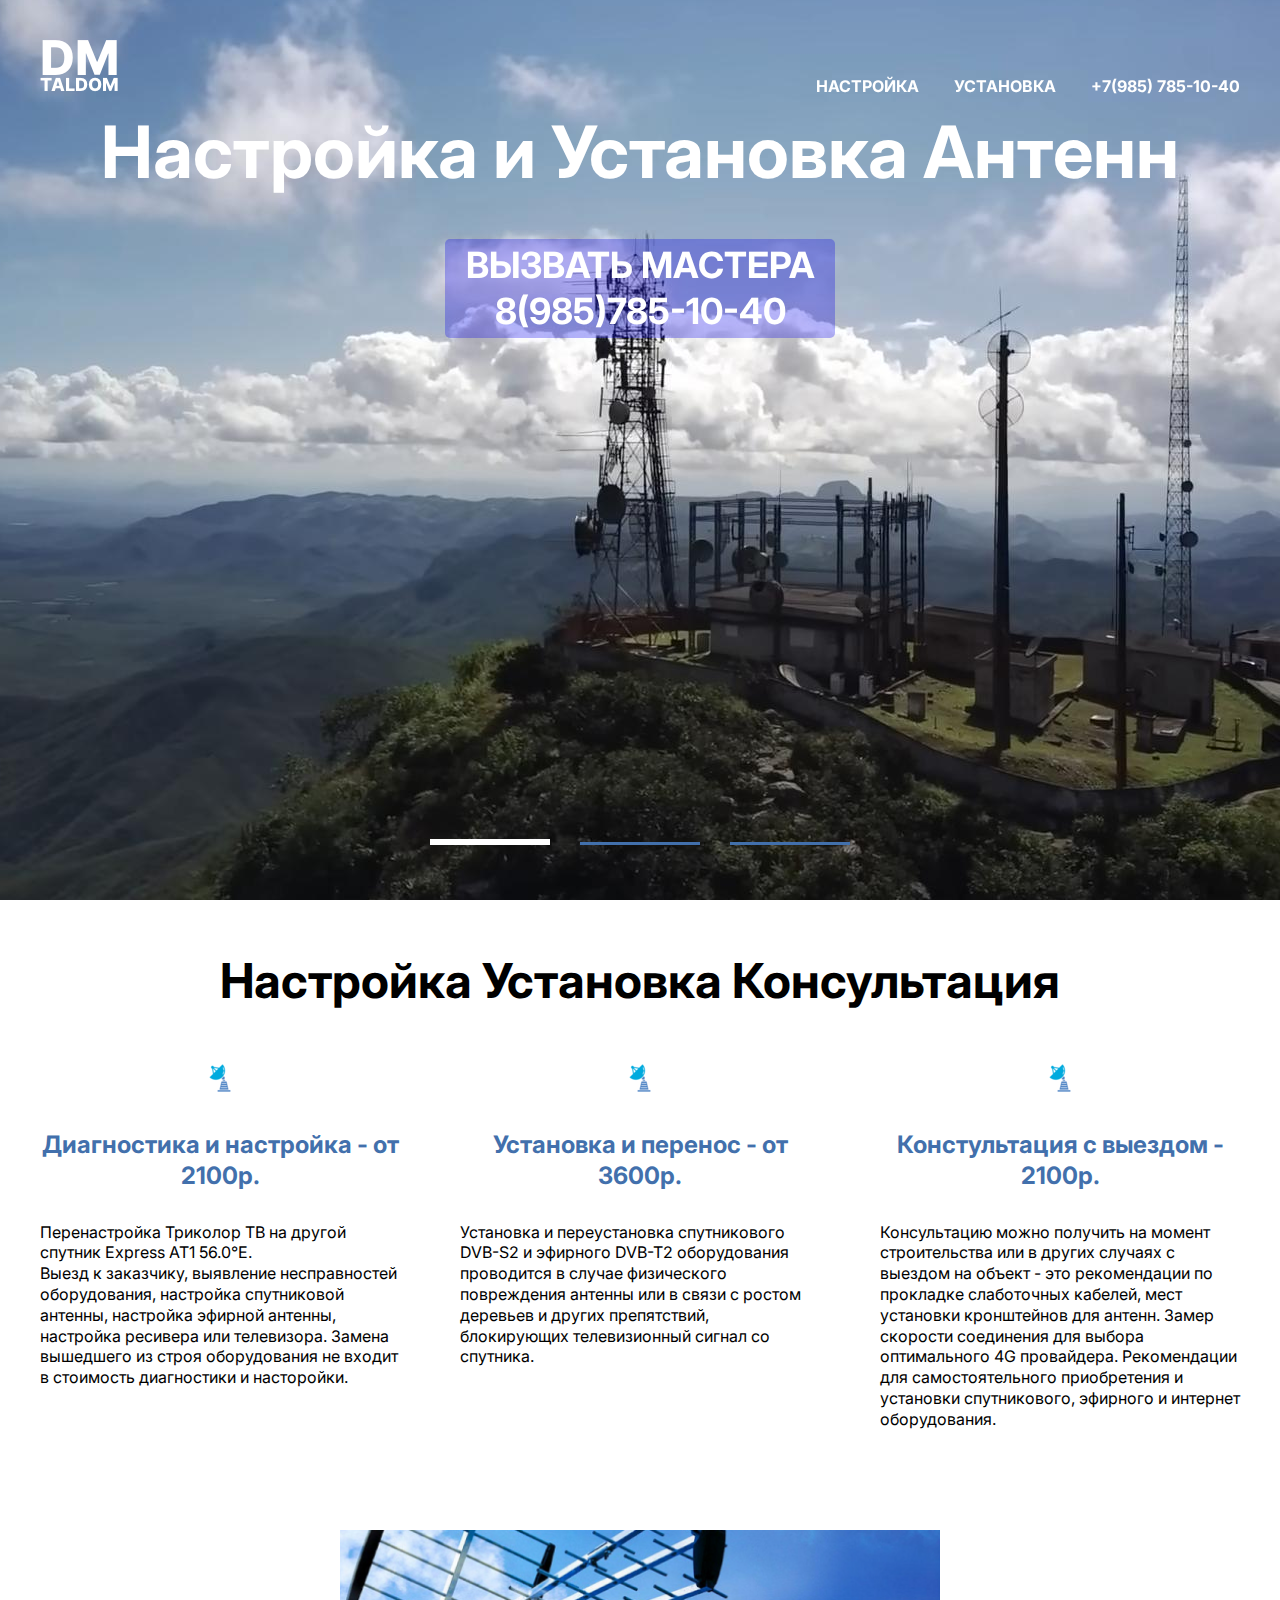
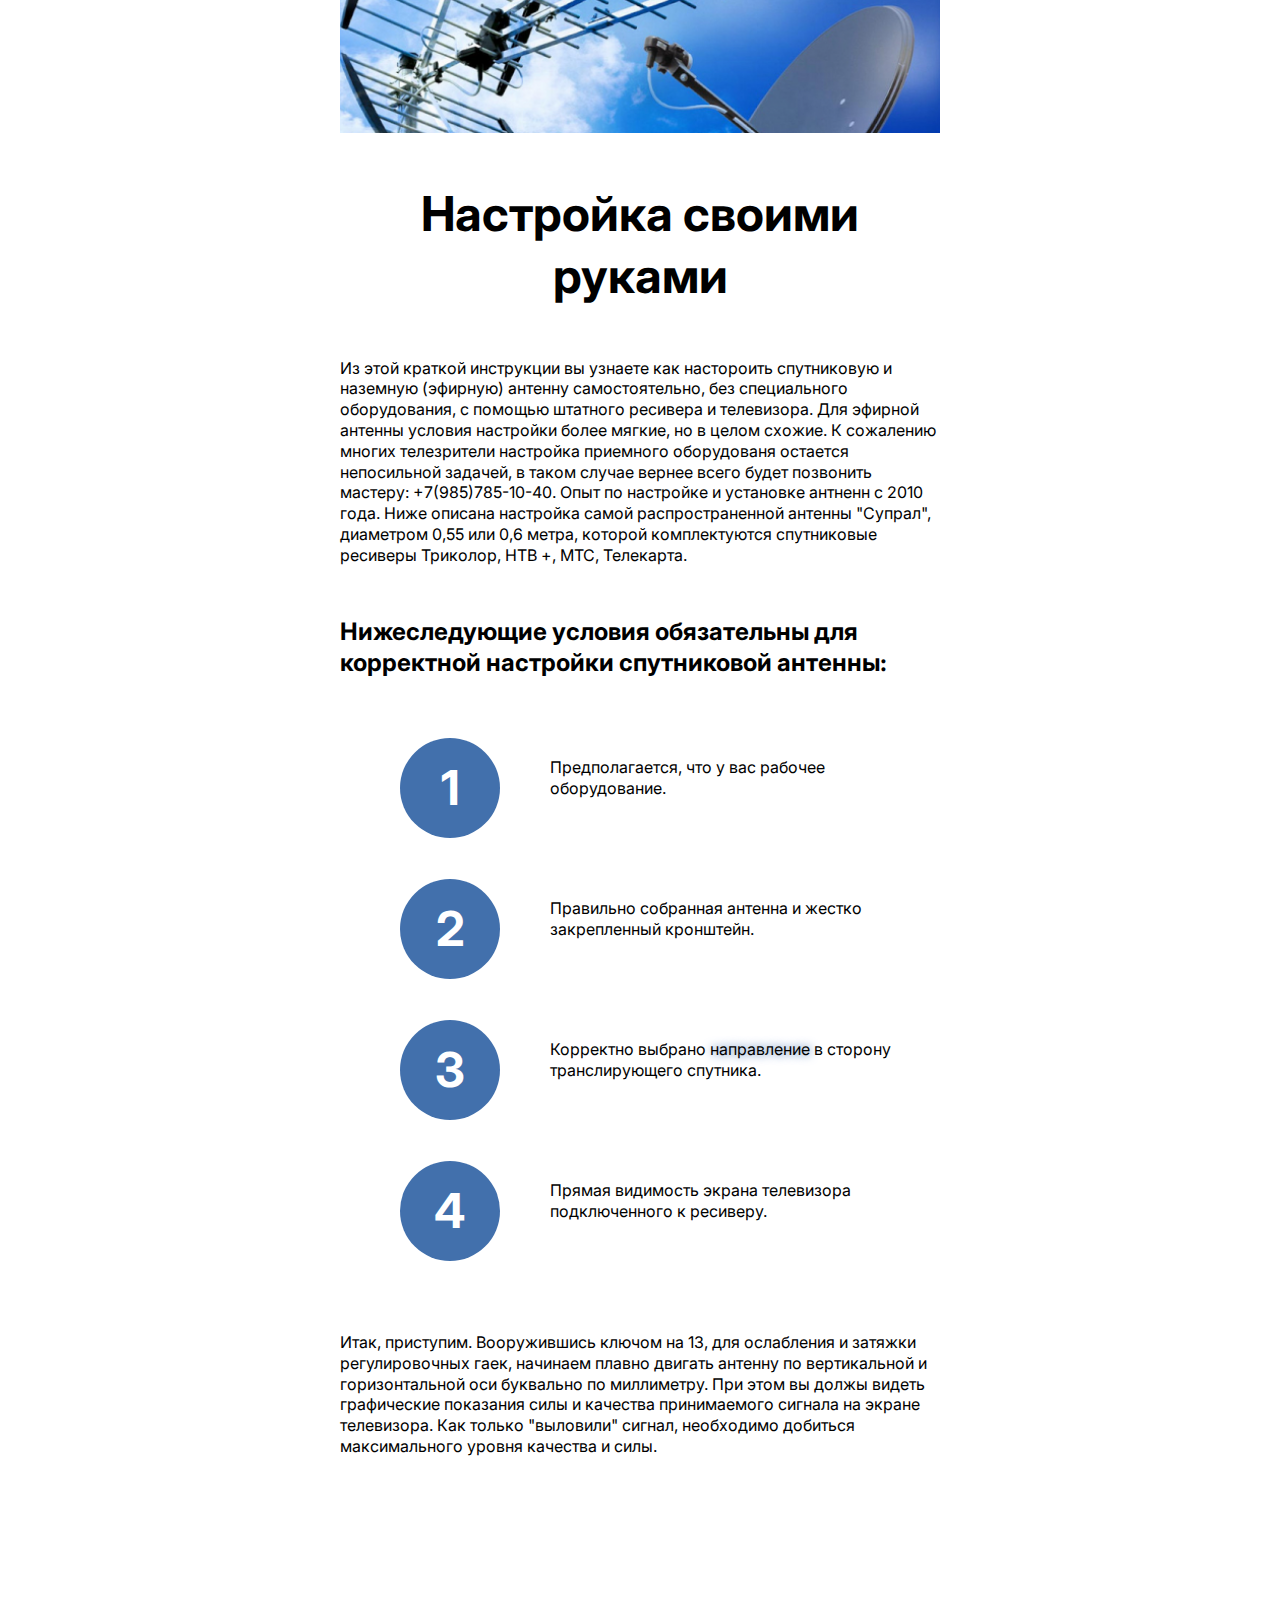
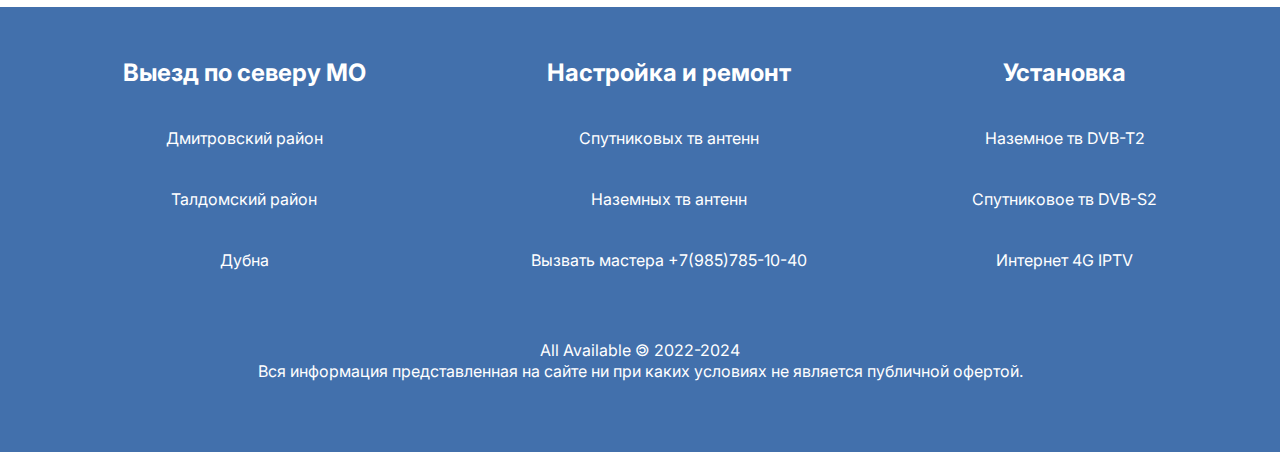
<file: index.html>
<!DOCTYPE html>
<html>
<head>
    <meta charset="UTF-8">
    <meta name="viewport" content="width=device-width, initial-scale=1">
    <link rel="preconnect" href="https://fonts.googleapis.com">
    <link rel="preconnect" href="https://fonts.gstatic.com" crossorigin>
    <link href="https://fonts.googleapis.com/css2?family=Inter:wght@400;700&display=swap&subset=cyrillic-ext" rel="stylesheet">
    <meta name="google-site-verification" content="h8xRcWbyXwwdP6Itqtcgk2XZHwW8aigkcyK8bR_NTnQ" />
    <meta name="yandex-verification" content="8eb0826bfc3e2762" />
    <title>Настройка антенн Дмитров Талдом Дубна</title>
    <meta name="description" content="Хотите вызвать мастера или настроить антенну своими руками? Краткая инструкция здесь.">
    <meta name="keywords" content="настройка антенн, ремонт антенн, установка антенн, нтв+, триколор, мтс, телекарта, DVB-S2, DVB-T2, LTE 4G">
    <link rel="stylesheet" href="css/swiper-bundle.min.css">
    <link rel="stylesheet" href="css/style.css">
    <link rel="apple-touch-icon" sizes="180x180" href="favicom/apple-touch-icon.png">
    <link rel="icon" type="image/png" sizes="32x32" href="favicon/favicon-32x32.png">
    <link rel="icon" type="image/png" sizes="16x16" href="favicon/favicon-16x16.png">
    <link rel="manifest" href="favicon/site.webmanifest">
    <link rel="mask-icon" href="favicom/safari-pinned-tab.svg" color="#5bbad5">
    <meta name="msapplication-TileColor" content="#2b5797">
    <meta name="theme-color" content="#ffffff">

</head>
<body>
    <div class="wrapper">
        <header class="header header-main">
            <div class="container">
                <div class="header__inner">
                 <a class="logo" href="index.html">
                    <img class="logo__img" src="img/logo_dmtaldom.png" alt="dmtaldom - аббревиатура латиницей слов дмитров и талдом">
                 </a>
                  <nav class="menu">
                    <button class="menu__btn">
                        <span></span>
                        <span></span>
                        <span></span>
                    </button>
                    <ul class="menu__list">
                        <li class="menu__list-item"><a href="index.html" class="menu__list-link">Настройка</a></li>
                        <li class="menu__list-item"><a href="installation.html" class="menu__list-link">Установка</a></li>
                       
                        <li class="menu__list-item"><a href="contacts.html" class="menu__list-link">+7(985) 785-10-40</a></li>
                    </ul>
                  </nav>
                </div>
            </div>
        </header>
        <main class="main">
            <section class="top">
                <div class="container">
                    <h1 class="title">
                        Настройка и Установка Антенн
                    </h1>
                    <a href="tel:+79857851040" class="top__link">
                        Вызвать мастера 8(985)785-10-40
                    </a>
                </div>
            </section>
            <div class="slider">
                <div class="swiper">
                   <div class="swiper-wrapper">
                        <div class="swiper-slide" style="background-image: url(img/inthesky.jpg);"></div>
                        <div class="swiper-slide" style="background-image: url(img/big.jpg);"></div>
                        <div class="swiper-slide" style="background-image: url(img/bashnia.jpg);"></div>
                   </div> 
                   <div class="swiper-pagination"></div> 
                </div>
            </div>
            <section class="about">
                <div class="container">
                    <h2 class="section-title">
                         Настройка Установка Консультация
                    </h2>
                    <ul class="about__list">
                        <li class="about__item">
                            <img class="about__item-img"src="img/favicon-32x32.png" alt="Диагностика оборудования и настройка антенн">
                            <h3 class="about__item-title">
                                Диагностика и настройка - от 2100р.
                            </h3>
                            <p class="about__item-text">
                              Перенастройка Триколор ТВ на другой спутник Express AT1 56.0°E. 
                            </p>
                            <p class="about__item-text">
                                Выезд к заказчику, выявление несправностей оборудования, настройка спутниковой антенны, настройка эфирной антенны,
                                 настройка ресивера или телевизора. 
                                Замена вышедшего из строя оборудования не входит в стоимость диагностики и насторойки.
                            </p>
                        </li>
                        <li class="about__item">
                            <img class="about__item-img"src="img/favicon-32x32.png" alt="Установка антенн и оборудования">
                            <h3 class="about__item-title">
                                Установка и перенос - от 3600р.
                            </h3>
                            <p class="about__item-text">
                                Установка и переустановка спутникового DVB-S2 и эфирного DVB-T2 оборудования проводится в случае физического повреждения антенны 
                                или в связи с ростом деревьев и других препятствий, блокирующих телевизионный сигнал со спутника.
                            </p>
                        </li>
                        <li class="about__item">
                            <img class="about__item-img"src="img/favicon-32x32.png" alt="Констультация с выездом на объект">
                            <h3 class="about__item-title">
                                Констультация с выездом - 2100р.
                            </h3>
                            <p class="about__item-text">
                                Консультацию можно получить на момент строительства или в других случаях с выездом на объект - это
                                рекомендации по прокладке слаботочных кабелей, мест установки кронштейнов для антенн. 
                                Замер скорости соединения для выбора оптимального 4G провайдера. 
                                Рекомендации для самостоятельного приобретения и установки спутникового, эфирного и интернет оборудования.
                            </p>
                        </li>
                    </ul>
                </div>
            </section>
            <section class="own-hands">
                <div class="container">
                    <div class="own-hands__inner">
                        <img class="own-hands__inner-img"src="img/antplate590x200.png" alt="Эфирная и спутниковая антенны">
                        <h2 class="section-title">
                            Настройка своими руками
                        </h2>
                        <p class="own-hands__text">
                            Из этой краткой инструкции вы узнаете как настороить спутниковую и наземную (эфирную) антенну самостоятельно, без специального оборудования, с помощью штатного ресивера и телевизора. 
                            Для эфирной антенны условия настройки более мягкие, но в целом схожие. 
                            К сожалению многих телезрители настройка приемного оборудованя остается непосильной задачей, в таком случае вернее всего будет позвонить мастеру: 
                            +7(985)785-10-40. Опыт по настройке и установке антненн с 2010 года. 
                            Ниже описана настройка самой распространенной антенны "Супрал", диаметром 0,55 или 0,6 метра, которой комплектуются спутниковые ресиверы Триколор, НТВ +, МТС, Телекарта. 
                        </p>
                        <h4 class="own__hands-title">
                            Нижеследующие условия обязательны для корректной настройки спутниковой антенны:
                        </h4>
                        <ol class="own__hands-list">
                            <li class="own__hands-item">
                                Предполагается, что у вас рабочее оборудование.
                            </li>
                            <li class="own__hands-item">
                                Правильно собранная антенна и жестко закрепленный кронштейн.
                            </li>
                            <li class="own__hands-item">
                                Корректно выбрано <a href="http://geonames.ru" target="_blank" class="own__hands-link">направление</a> в сторону транслирующего спутника.
                            </li>
                            <li class="own__hands-item">
                                Прямая видимость экрана телевизора подключенного к ресиверу.
                            </li>
                        </ol>

                        <p class="own-hands__text">
                            Итак, приступим. Вооружившись ключом на 13, для ослабления и затяжки регулировочных гаек, начинаем плавно двигать антенну по вертикальной и горизонтальной оси буквально по миллиметру. 
                            При этом вы должы видеть графические показания силы и качества принимаемого сигнала на экране телевизора. Как только "выловили" сигнал, необходимо добиться максимального уровня качества и силы.
                        </p>
                    </div>
                </div>
            </section>
        </main>
        <footer class="footer">
            <div class="container">
                <nav class="footer__menu">
                    <ul class="footer__menu-list">
                        <li class="footer__menu-item"><p class="footer__menu-title">Выезд по северу МО</p></li>
                        <li class="footer__menu-item"><a href="#" class="footer__menu-link"></a>Дмитровский район</li>
                        <li class="footer__menu-item"><a href="#" class="footer__menu-link"></a>Талдомский район</li>
                        <li class="footer__menu-item"><a href="#" class="footer__menu-link"></a>Дубна</li>
                    </ul>
                    <ul class="footer__menu-list">
                        <li class="footer__menu-item"><p class="footer__menu-title">Настройка и ремонт</p></li>
                        <li class="footer__menu-item"><a href="index.html" class="footer__menu-link">Спутниковых тв антенн</a></li>
                        <li class="footer__menu-item"><a href="index.html" class="footer__menu-link">Наземных тв антенн</a></li>
                        <li class="footer__menu-item"><a href="tel:+79857851040" class="footer__menu-link">Вызвать мастера +7(985)785-10-40</a></li>
                    </ul>
                    <ul class="footer__menu-list">
                        <li class="footer__menu-item"><p class="footer__menu-title">Установка</p></li>
                        <li class="footer__menu-item"><a href="installation.html" class="footer__menu-link">Наземное тв DVB-T2</a></li>
                        <li class="footer__menu-item"><a href="installation.html" class="footer__menu-link">Спутниковое тв DVB-S2</a></li>
                        <li class="footer__menu-item"><a href="installation.html" class="footer__menu-link">Интернет 4G IPTV</a></li>
                    </ul>
                    
                </nav>
                <div class="footer__copy">
                    <p class="footer__copy-text">
                        All Available &#127279 2022-2024
                    </p>
                    <p class="footer__copy-text">
                        Вся информация представленная на сайте ни при каких условиях не является публичной офертой. 
                    </p>
                </div>
            </div>
            
        </footer>
        
    </div>  
           
    <script src="js/swiper-bundle.min.js"></script>
    <script src="js/main.js"></script>
</body>
</html>
</file>
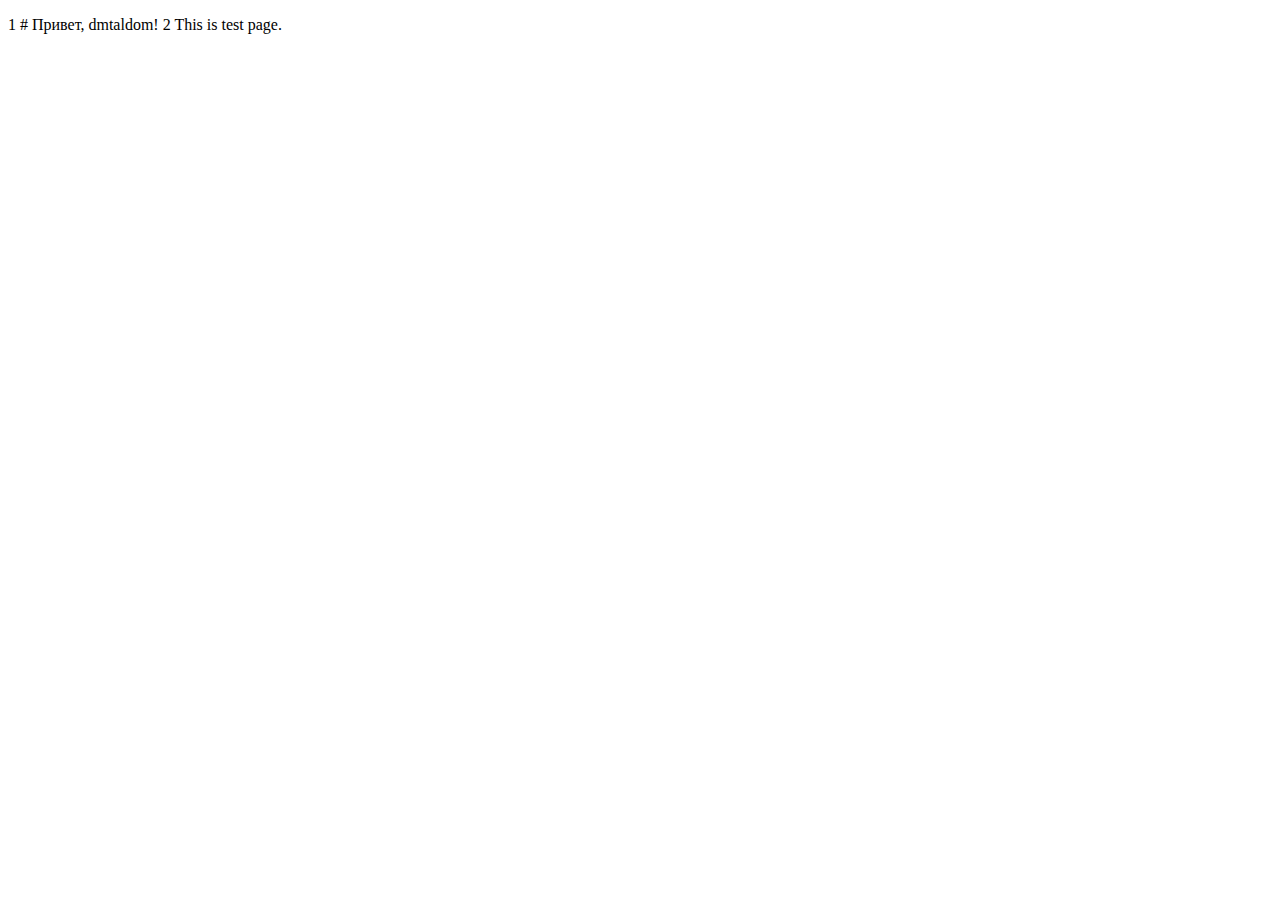
<file: _site/index.html>
<!DOCTYPE html>
<html lang="ru">
<head>
    <meta charset="UTF-8">
    <title>Настройка антенн Дмитров, Талдом, Дубна | Мастер с 2010 г.</title>
    <meta name="description" content="Хотите вызвать мастера или настроить антенну своими руками? Краткая инструкция здесь.">
</head>
<body>
    <p>1 # Привет, dmtaldom!
2 This is test page.</p>

</body>
</html>
</file>
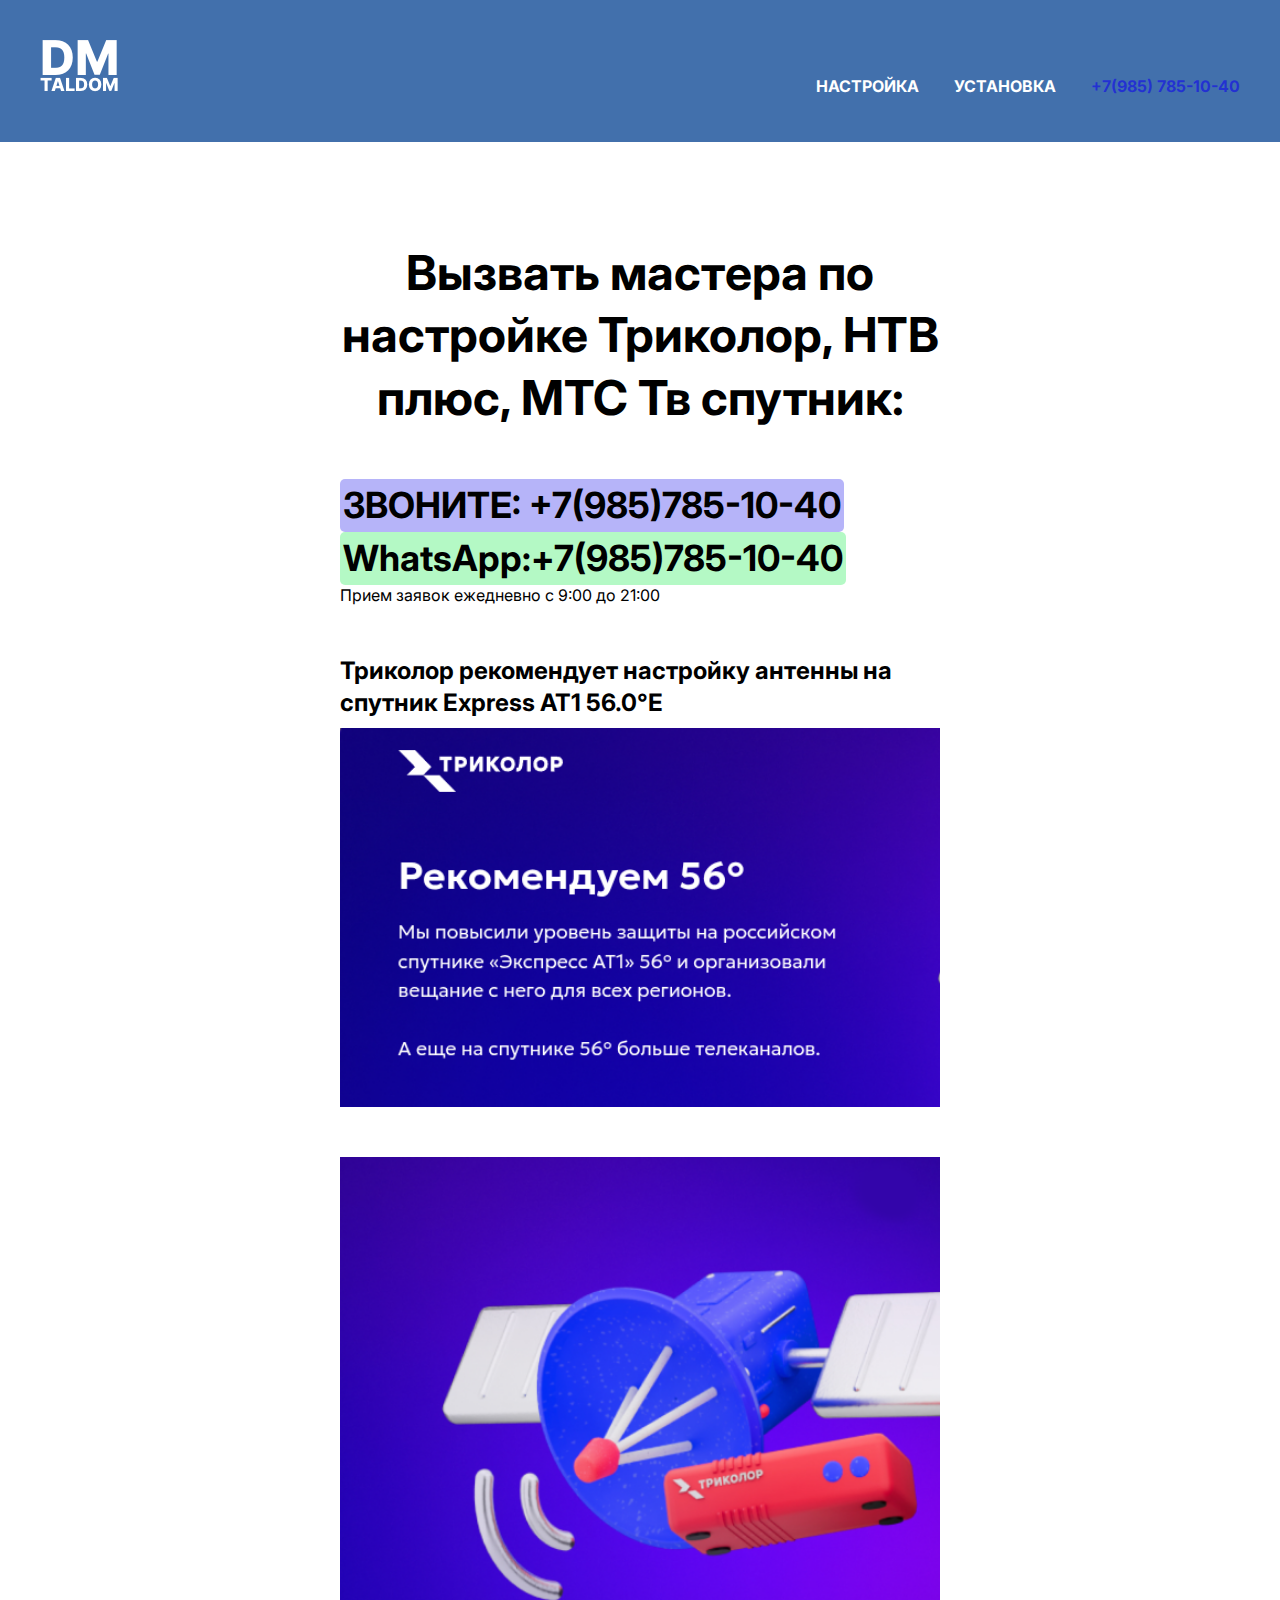
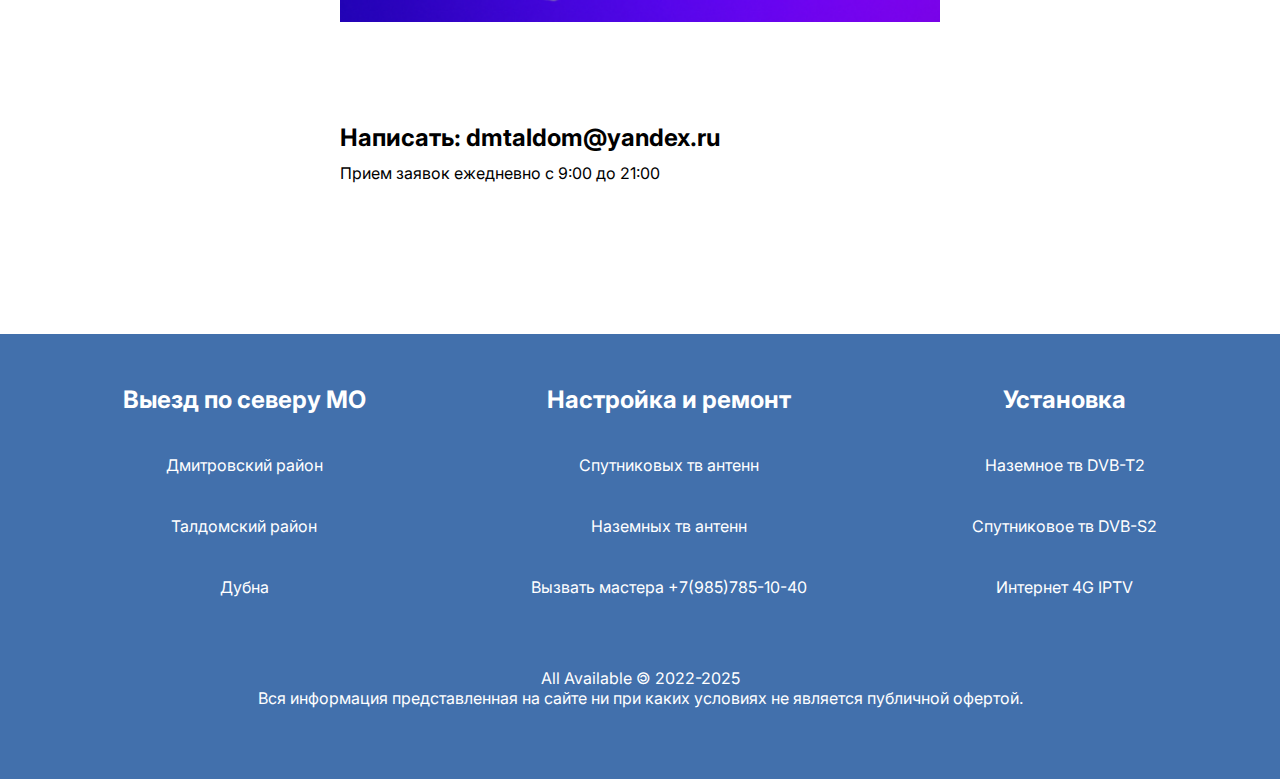
<file: contacts.html>
<!DOCTYPE html>
<html>
<head>
    <meta charset="UTF-8">
    <meta name="viewport" content="width=device-width, initial-scale=1">
    <link rel="preconnect" href="https://fonts.googleapis.com">
    <link rel="preconnect" href="https://fonts.gstatic.com" crossorigin>
    <link href="https://fonts.googleapis.com/css2?family=Inter:wght@400;700&display=swap&subset=cyrillic-ext" rel="stylesheet">
    <title>Настройка Триколор Дмитров Талдом Дубна</title>
    <meta name="description" content="Контакты dmtaldom, feedback dmtaldom">
    <meta name="keywords" content="Задать вопрос мастеру, вызвать мастера">
    <link rel="stylesheet" href="css/style.css">
    <link rel="apple-touch-icon" sizes="180x180" href="favicom/apple-touch-icon.png">
    <link rel="icon" type="image/png" sizes="32x32" href="favicon/favicon-32x32.png">
    <link rel="icon" type="image/png" sizes="16x16" href="favicon/favicon-16x16.png">
    <link rel="manifest" href="favicon/site.webmanifest">
    <link rel="mask-icon" href="favicom/safari-pinned-tab.svg" color="#5bbad5">
    <meta name="msapplication-TileColor" content="#2b5797">
    <meta name="theme-color" content="#ffffff">

</head>
<body>
    <div class="wrapper">
        <header class="header">
            <div class="container">
                <div class="header__inner">
                 <a class="logo" href="index.html">
                    <img class="logo__img" src="img/logo_dmtaldom.png" alt="dmtaldom - аббревиатура латиницей слов дмитров и талдом">
                 </a>
                  <nav class="menu">
                    <button class="menu__btn">
                        <span></span>
                        <span></span>
                        <span></span>
                    </button>
                    <ul class="menu__list">
                        <li class="menu__list-item"><a href="index.html" class="menu__list-link">Настройка</a></li>
                        <li class="menu__list-item"><a href="installation.html" class="menu__list-link">Установка</a></li>
                        
                        <li class="menu__list-item"><a href="contacts.html" class="menu__list-link menu__list-link--active">+7(985) 785-10-40</a></li>
                    </ul>
                  </nav>
                </div>
            </div>
        </header>
        <main class="main">
            <section class="contacts">
                <div class="container">
                    <div class="own-hands__inner">
                        <h1 class="section-title">
                            Вызвать мастера по настройке Триколор, НТВ плюс, МТС Тв спутник:
                        </h1>
                        <a href="tel:+79857851040" class="contacts__call">
                            звоните: +7(985)785-10-40
                        </a>
                        <a href="https://api.whatsapp.com/send/?phone=79857851040" class="contacts__chat">
                            WhatsApp:+7(985)785-10-40
                        </a>
                        <p class="own-hands__text">Прием заявок ежедневно с 9:00 до 21:00</p>
                        <p class="own__hands-title">Триколор рекомендует настройку антенны на спутник Express AT1 56.0°E</p>
                        <img class="own-hands__inner-img"src="img/trk56_544.png" alt="Триколор рекомендует Express AT1 56.0°E">
                        <img class="own-hands__inner-img"src="img/trk56_542.png" alt="Настройка Триколор на Express AT1 56.0°E">
                        <h2 class="own__hands-title">
                            <a href="mailto:dmtaldom@yandex.ru">Написать: dmtaldom@yandex.ru</a>
                        </h2>
                        <p class="own-hands__text">Прием заявок ежедневно с 9:00 до 21:00</p>
                    </div>
                   
                </div>
            </section>
        </main>
        <footer class="footer">
            <div class="container">
                <nav class="footer__menu">
                    <ul class="footer__menu-list">
                        <li class="footer__menu-item"><p class="footer__menu-title">Выезд по северу МО</p></li>
                        <li class="footer__menu-item"><a href="#" class="footer__menu-link"></a>Дмитровский район</li>
                        <li class="footer__menu-item"><a href="#" class="footer__menu-link"></a>Талдомский район</li>
                        <li class="footer__menu-item"><a href="#" class="footer__menu-link"></a>Дубна</li>
                    </ul>
                    <ul class="footer__menu-list">
                        <li class="footer__menu-item"><p class="footer__menu-title">Настройка и ремонт</p></li>
                        <li class="footer__menu-item"><a href="index.html" class="footer__menu-link">Спутниковых тв антенн</a></li>
                        <li class="footer__menu-item"><a href="index.html" class="footer__menu-link">Наземных тв антенн</a></li>
                        <li class="footer__menu-item"><a href="tel:+79857851040" class="footer__menu-link">Вызвать мастера +7(985)785-10-40</a></li>
                    </ul>
                    <ul class="footer__menu-list">
                        <li class="footer__menu-item"><p class="footer__menu-title">Установка</p></li>
                        <li class="footer__menu-item"><a href="installation.html" class="footer__menu-link">Наземное тв DVB-T2</a></li>
                        <li class="footer__menu-item"><a href="installation.html" class="footer__menu-link">Спутниковое тв DVB-S2</a></li>
                        <li class="footer__menu-item"><a href="installation.html" class="footer__menu-link">Интернет 4G IPTV</a></li>
                    </ul>
                    
                </nav>
                <div class="footer__copy">
                    <p class="footer__copy-text">
                        All Available &#127279 2022-2025
                    </p>
                    <p class="footer__copy-text">
                        Вся информация представленная на сайте ни при каких условиях не является публичной офертой. 
                    </p>
                </div>
            </div>
            
        </footer>
        
    </div>  
    <script src="js/main.js"></script>       
        
</body>
</html>
</file>
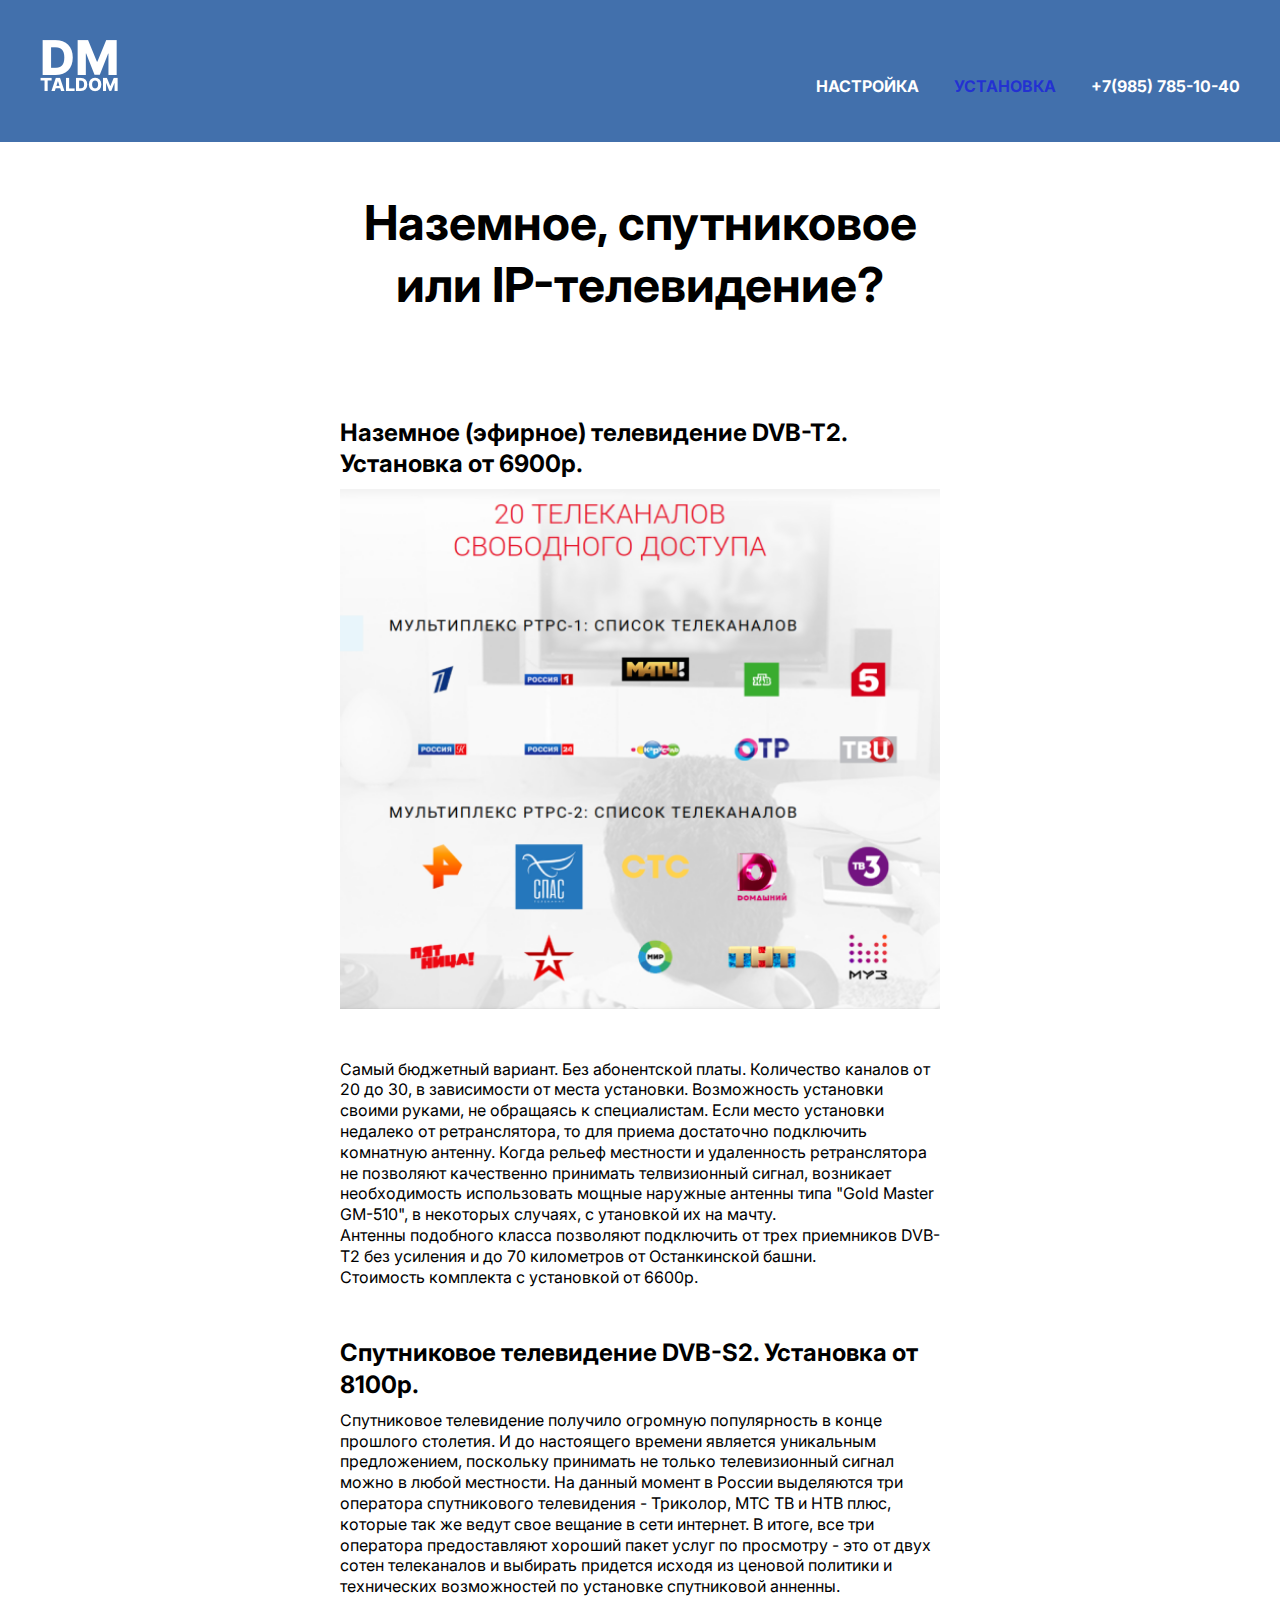
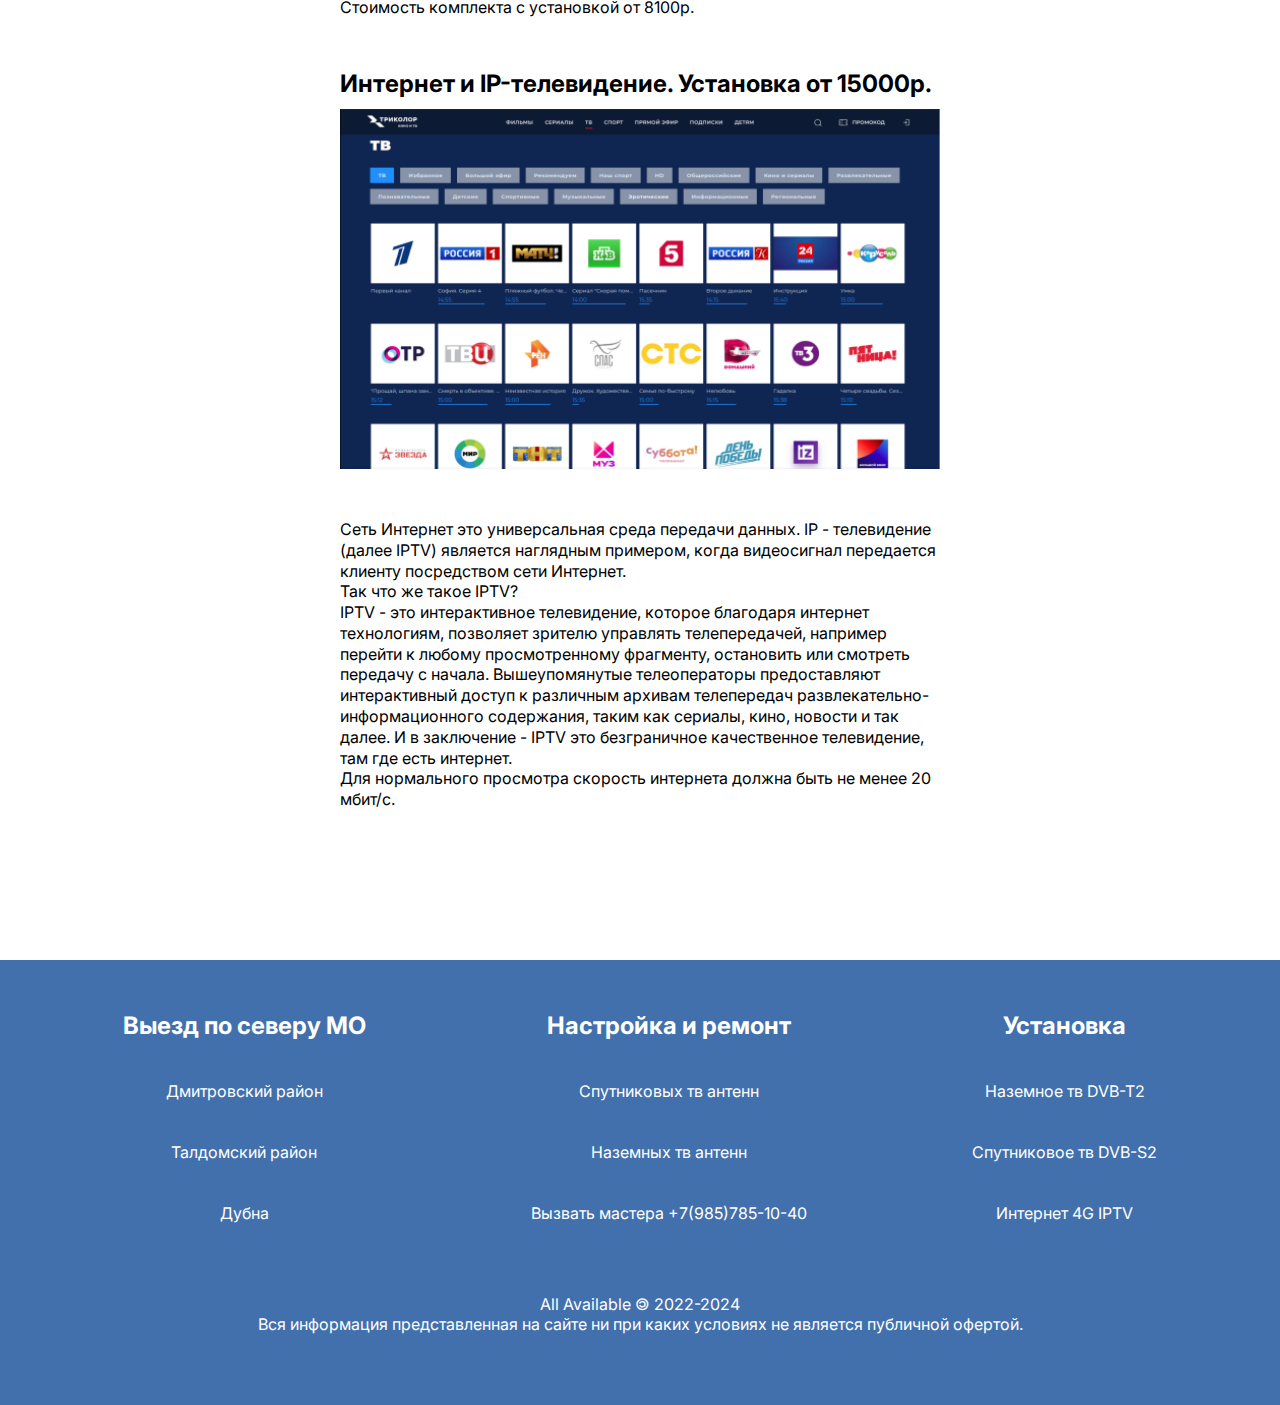
<file: installation.html>
<!DOCTYPE html>
<html>
<head>
    <meta charset="UTF-8">
    <meta name="viewport" content="width=device-width, initial-scale=1">
    <link rel="preconnect" href="https://fonts.googleapis.com">
    <link rel="preconnect" href="https://fonts.gstatic.com" crossorigin>
    <link href="https://fonts.googleapis.com/css2?family=Inter:wght@400;700&display=swap&subset=cyrillic-ext" rel="stylesheet">
    <title>Установка антенн Дмитров Талдом Дубна</title>
    <meta name="description" content="Эфирное, спутниковое или IP-телевидение. Плюсы и минусы. Что выбрать?">
    <meta name="keywords" content="настройка антенн, ремонт антенн, установка антенн, нтв+, триколор, мтс, телекарта, DVB-S2, DVB-T2, LTE 4G">
    <link rel="stylesheet" href="css/style.css">
    <link rel="apple-touch-icon" sizes="180x180" href="favicom/apple-touch-icon.png">
    <link rel="icon" type="image/png" sizes="32x32" href="favicon/favicon-32x32.png">
    <link rel="icon" type="image/png" sizes="16x16" href="favicon/favicon-16x16.png">
    <link rel="manifest" href="favicon/site.webmanifest">
    <link rel="mask-icon" href="favicom/safari-pinned-tab.svg" color="#5bbad5">
    <meta name="msapplication-TileColor" content="#2b5797">
    <meta name="theme-color" content="#ffffff">

</head>
<body>
    <div class="wrapper">
        <header class="header">
            <div class="container">
                <div class="header__inner">
                 <a class="logo" href="index.html">
                    <img class="logo__img" src="img/logo_dmtaldom.png" alt="dmtaldom - аббревиатура латиницей слов дмитров и талдом">
                 </a>
                  <nav class="menu">
                    <button class="menu__btn">
                        <span></span>
                        <span></span>
                        <span></span>
                    </button>
                    <ul class="menu__list">
                        <li class="menu__list-item"><a href="index.html" class="menu__list-link">Настройка</a></li>
                        <li class="menu__list-item"><a href="installation.html" class="menu__list-link menu__list-link--active">Установка</a></li>
                        
                        <li class="menu__list-item"><a href="contacts.html" class="menu__list-link">+7(985) 785-10-40</a></li>
                    </ul>
                  </nav>
                </div>
            </div>
        </header>
        <main class="main">
            <section class="own-hands">
                <div class="container">
                    <div class="own-hands__inner">
                        <h1 class="section-title">
                            Наземное, спутниковое или IP-телевидение?
                        </h1>
                        <h2 class="own__hands-title">
                            Наземное (эфирное) телевидение DVB-T2. Установка от 6900р.
                        </h2>
                        <img class="own-hands__inner-img"src="img/free_channels590x511.png" alt="20 свободных общероссийских телеканалов">
                        <p class="own-hands__text">
                            Самый бюджетный вариант. Без абонентской платы. Количество каналов от 20 до 30, в зависимости от места установки. Возможность установки своими руками, не обращаясь к специалистам. 
                            Если место установки недалеко от ретранслятора, то для приема достаточно подключить комнатную антенну. Когда рельеф местности и удаленность ретранслятора не позволяют качественно принимать телвизионный сигнал, возникает 
                            необходимость использовать мощные наружные антенны типа "Gold Master GM-510", в некоторых случаях, с утановкой их на мачту. 
                        </p>
                        <p class="own-hands__text">
                            Антенны подобного класса позволяют подключить от трех приемников DVB-T2 без усиления и до 70 километров от Останкинской башни. 
                        </p>
                        <p class="own-hands__text">
                            Стоимость комплекта с установкой от 6600р.
                        </p>
                        <h2 class="own__hands-title">
                            Спутниковое телевидение DVB-S2. Установка от 8100р.
                        </h2>
                        <p class="own-hands__text">
                            Спутниковое телевидение получило огромную популярность в конце прошлого столетия. И до настоящего времени является уникальным предложением, поскольку принимать не только 
                            телевизионный сигнал можно в любой местности. На данный момент в России выделяются три оператора спутникового телевидения - Триколор, МТС ТВ и НТВ плюс, которые так же 
                            ведут свое вещание в сети интернет. В итоге, все три оператора предоставляют хороший пакет услуг по просмотру - это от двух сотен телеканалов
                            и выбирать придется исходя из ценовой политики и технических возможностей по установке спутниковой анненны.
                        </p>
                        <p class="own-hands__text">
                            Стоимость комплекта с установкой от 8100р.
                        </p>
                        <h2 class="own__hands-title">
                            Интернет и IP-телевидение. Установка от 15000р.
                        </h2>
                        <img class="own-hands__inner-img"src="img/tricolor_tv590.png" alt="Триколор ТВ в сети интернет">
                        <p class="own-hands__text">
                            Сеть Интернет это универсальная среда передачи данных. IP - телевидение (далее IPTV) является наглядным примером, когда видеосигнал передается клиенту посредством сети Интернет. 
                        </p>
                        <p class="own-hands__text">Так что же такое IPTV?</p>
                        <p class="own-hands__text">IPTV - это интерактивное телевидение, которое благодаря интернет технологиям, позволяет зрителю управлять телепередачей, например перейти к любому просмотренному 
                            фрагменту, остановить или смотреть передачу с начала. 
                            Вышеупомянутые телеоператоры предоставляют интерактивный доступ к различным архивам телепередач 
                            развлекательно-информационного содержания, таким как сериалы, кино, новости и так далее. И в заключение - IPTV это безграничное качественное телевидение, там где есть интернет.
                        </p>
                        <p class="own-hands__text">Для нормального просмотра скорость интернета должна быть не менее 20 мбит/с.</p>
                    </div>
                </div>
            </section>
        </main>
        <footer class="footer">
            <div class="container">
                <nav class="footer__menu">
                    <ul class="footer__menu-list">
                        <li class="footer__menu-item"><p class="footer__menu-title">Выезд по северу МО</p></li>
                        <li class="footer__menu-item"><a href="#" class="footer__menu-link"></a>Дмитровский район</li>
                        <li class="footer__menu-item"><a href="#" class="footer__menu-link"></a>Талдомский район</li>
                        <li class="footer__menu-item"><a href="#" class="footer__menu-link"></a>Дубна</li>
                    </ul>
                    <ul class="footer__menu-list">
                        <li class="footer__menu-item"><p class="footer__menu-title">Настройка и ремонт</p></li>
                        <li class="footer__menu-item"><a href="index.html" class="footer__menu-link">Спутниковых тв антенн</a></li>
                        <li class="footer__menu-item"><a href="index.html" class="footer__menu-link">Наземных тв антенн</a></li>
                        <li class="footer__menu-item"><a href="tel:+79857851040" class="footer__menu-link">Вызвать мастера +7(985)785-10-40</a></li>
                    </ul>
                    <ul class="footer__menu-list">
                        <li class="footer__menu-item"><p class="footer__menu-title">Установка</p></li>
                        <li class="footer__menu-item"><a href="#" class="footer__menu-link">Наземное тв DVB-T2</a></li>
                        <li class="footer__menu-item"><a href="#" class="footer__menu-link">Спутниковое тв DVB-S2</a></li>
                        <li class="footer__menu-item"><a href="#" class="footer__menu-link">Интернет 4G IPTV</a></li>
                    </ul>
                    
                </nav>
                <div class="footer__copy">
                    <p class="footer__copy-text">
                        All Available &#127279 2022-2024
                    </p>
                    <p class="footer__copy-text">
                        Вся информация представленная на сайте ни при каких условиях не является публичной офертой. 
                    </p>
                </div>
            </div>
            
        </footer>
        
    </div>  
    <script src="js/main.js"></script>       
        
</body>
</html>
</file>
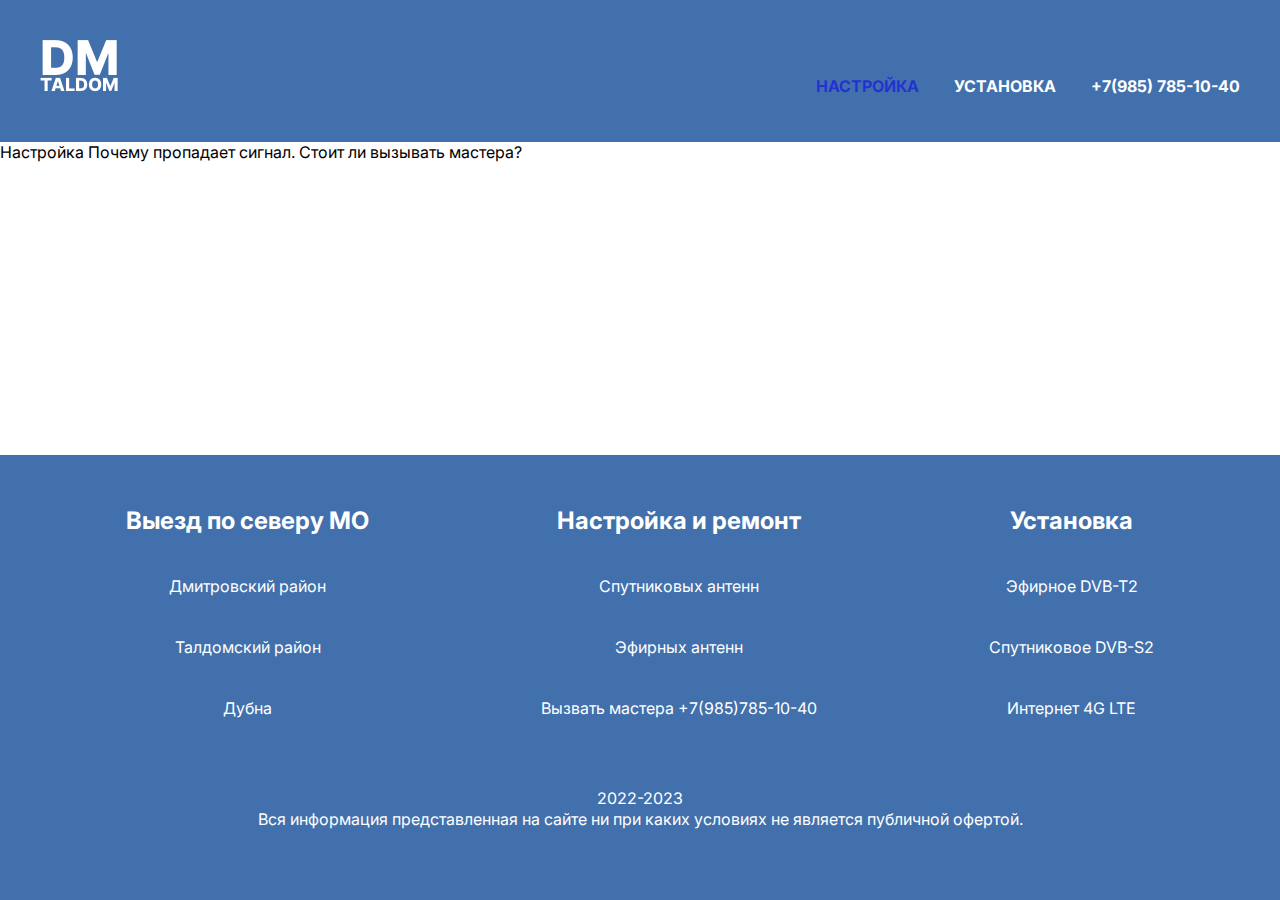
<file: setting.html>
<!DOCTYPE html>
<html>
<head>
    <meta charset="UTF-8">
    <meta name="viewport" content="width=device-width, initial-scale=1">
    <link rel="preconnect" href="https://fonts.googleapis.com">
    <link rel="preconnect" href="https://fonts.gstatic.com" crossorigin>
    <link href="https://fonts.googleapis.com/css2?family=Inter:wght@400;700&display=swap&subset=cyrillic-ext" rel="stylesheet">
    <title>Настройка и ремонт антенн</title>
    <meta name="discription" content="Почему пропадает сигнал. Стоит ли вызывать мастера?">
    <meta name="keywords" content="настройка антенн, ремонт антенн, установка антенн, нтв+, триколор, мтс, телекарта, DVB-S2, DVB-T2, LTE 4G">
    <link rel="stylesheet" href="css/style.css">
    <link rel="apple-touch-icon" sizes="180x180" href="favicom/apple-touch-icon.png">
    <link rel="icon" type="image/png" sizes="32x32" href="favicon/favicon-32x32.png">
    <link rel="icon" type="image/png" sizes="16x16" href="favicon/favicon-16x16.png">
    <link rel="manifest" href="favicon/site.webmanifest">
    <link rel="mask-icon" href="favicom/safari-pinned-tab.svg" color="#5bbad5">
    <meta name="msapplication-TileColor" content="#2b5797">
    <meta name="theme-color" content="#ffffff">

</head>
<body>
    <div class="wrapper">
        <header class="header">
            <div class="container">
                <div class="header__inner">
                 <a class="logo" href="index.html">
                    <img class="logo__img" src="img/logo_dmtaldom.png" alt="dmtaldom - аббревиатура латиницей слов дмитров и талдом">
                 </a>
                  <nav class="menu">
                    <ul class="menu__list">
                        <li class="menu__list-item"><a href="index.html" class="menu__list-link menu__list-link--active">Настройка</a></li>
                        <li class="menu__list-item"><a href="installation.html" class="menu__list-link">Установка</a></li>
                        
                        <li class="menu__list-item"><a href="contacts.html" class="menu__list-link">+7(985) 785-10-40</a></li>
                    </ul>
                  </nav>
                </div>
            </div>
        </header>
        <main class="main">Настройка Почему пропадает сигнал. Стоит ли вызывать мастера?</main>
        <footer class="footer">
            <div class="container">
                <nav class="footer__menu">
                    <ul class="footer__menu-list">
                        <li class="footer__menu-item"><p class="footer__menu-title">Выезд по северу МО</p></li>
                        <li class="footer__menu-item"><a href="#" class="footer__menu-link"></a>Дмитровский район</li>
                        <li class="footer__menu-item"><a href="#" class="footer__menu-link"></a>Талдомский район</li>
                        <li class="footer__menu-item"><a href="#" class="footer__menu-link"></a>Дубна</li>
                    </ul>
                    <ul class="footer__menu-list">
                        <li class="footer__menu-item"><p class="footer__menu-title">Настройка и ремонт</p></li>
                        <li class="footer__menu-item"><a href="#" class="footer__menu-link">Спутниковых антенн</a></li>
                        <li class="footer__menu-item"><a href="#" class="footer__menu-link">Эфирных антенн</a></li>
                        <li class="footer__menu-item"><a href="tel:+79857851040" class="footer__menu-link">Вызвать мастера +7(985)785-10-40</a></li>
                    </ul>
                    <ul class="footer__menu-list">
                        <li class="footer__menu-item"><p class="footer__menu-title">Установка</p></li>
                        <li class="footer__menu-item"><a href="installation.html" class="footer__menu-link">Эфирное DVB-T2</a></li>
                        <li class="footer__menu-item"><a href="installation.html" class="footer__menu-link">Спутниковое DVB-S2</a></li>
                        <li class="footer__menu-item"><a href="installation.html" class="footer__menu-link">Интернет 4G LTE</a></li>
                    </ul>
                    
                </nav>
                <div class="footer__copy">
                    <p class="footer__copy-text">
                        2022-2023
                    </p>
                    <p class="footer__copy-text">
                        Вся информация представленная на сайте ни при каких условиях не является публичной офертой. 
                    </p>
                </div>
            </div>
            
        </footer>
        
    </div>  
           
        
</body>
</html>
</file>
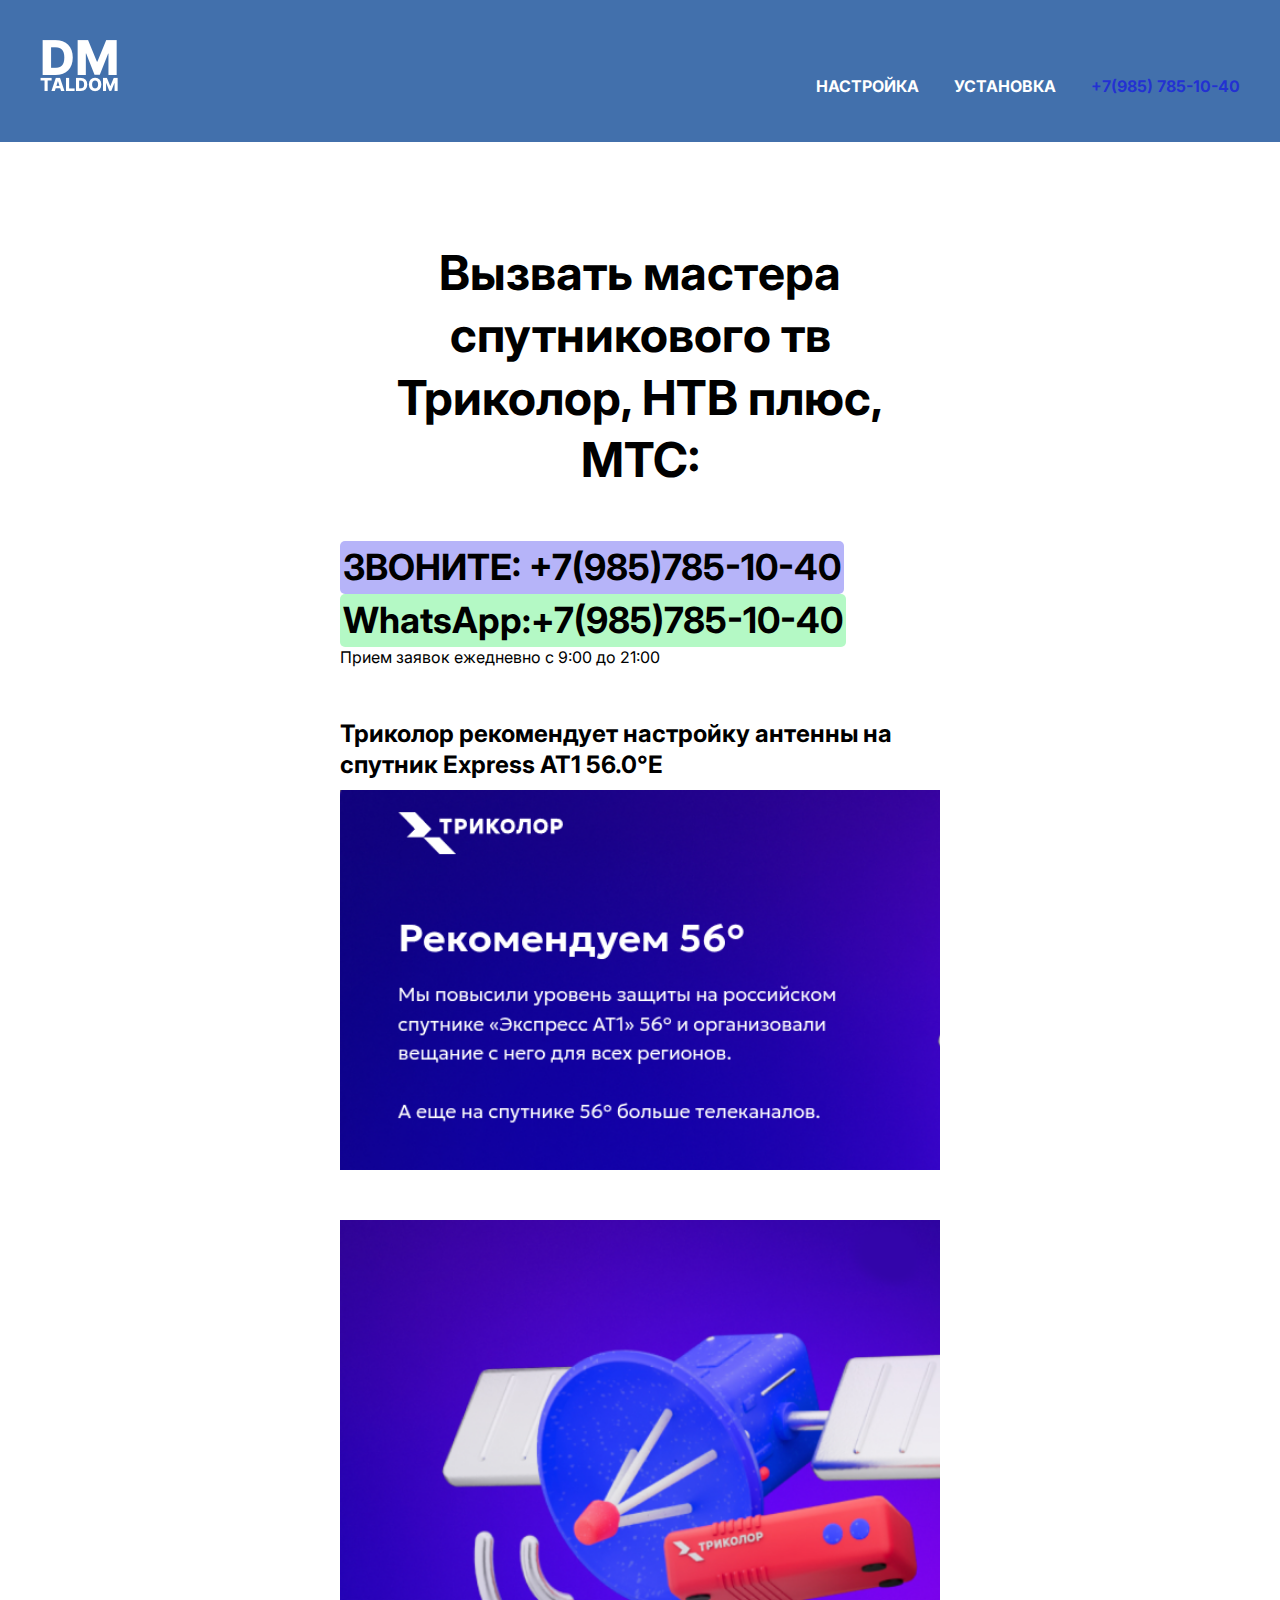
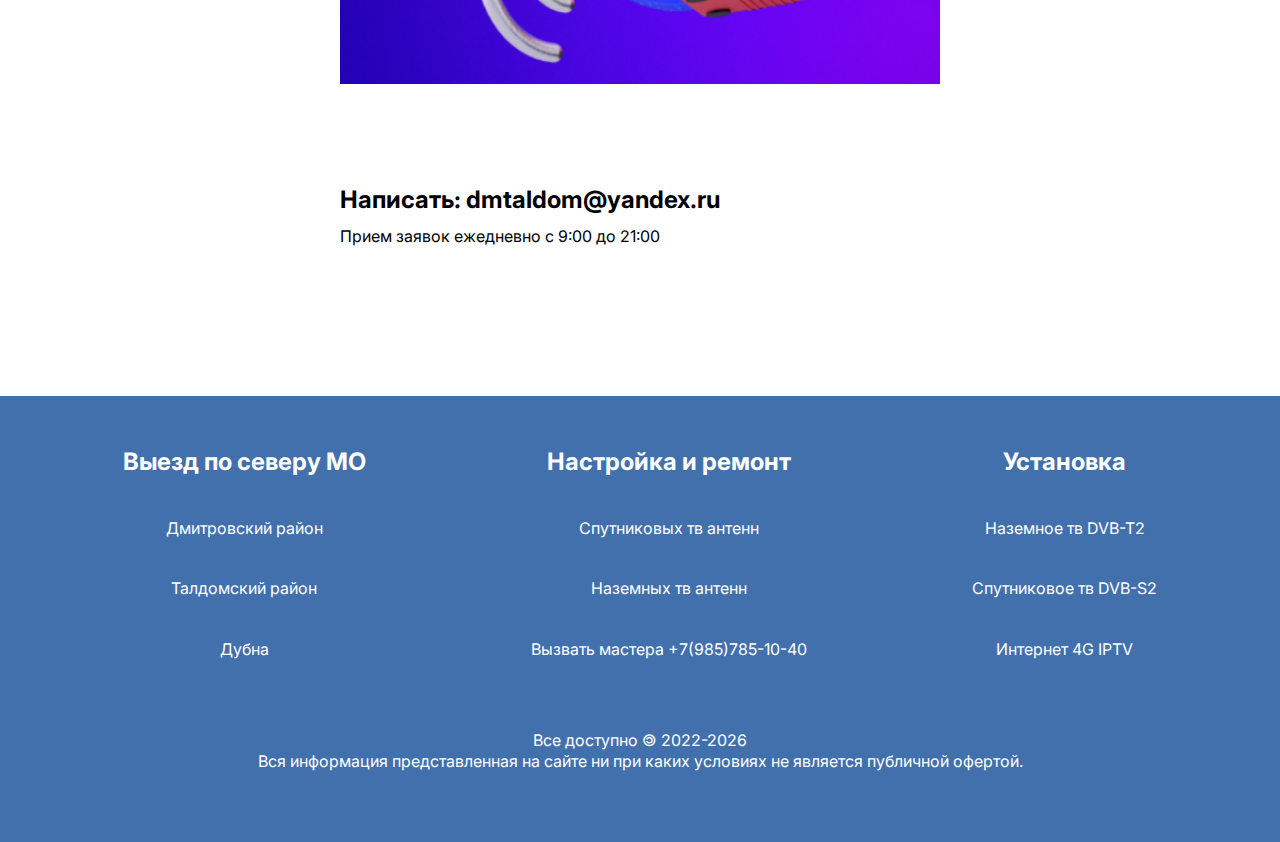
<file: _site/contacts.html>
<!DOCTYPE html>
<html>
<head>
    <meta charset="UTF-8">
    <meta name="viewport" content="width=device-width, initial-scale=1">
    <link rel="preconnect" href="https://fonts.googleapis.com">
    <link rel="preconnect" href="https://fonts.gstatic.com" crossorigin>
    <link href="https://fonts.googleapis.com/css2?family=Inter:wght@400;700&display=swap&subset=cyrillic-ext" rel="stylesheet">
    <title>Настройка Триколор Дмитров Талдом Дубна</title>
    <meta name="description" content="Контакты dmtaldom, feedback dmtaldom">
    <meta name="keywords" content="Задать вопрос мастеру, вызвать мастера">
    <link rel="stylesheet" href="css/style.css">
    <link rel="apple-touch-icon" sizes="180x180" href="favicon/apple-touch-icon.png">
    <link rel="icon" type="image/png" sizes="32x32" href="favicon/favicon-32x32.png">
    <link rel="icon" type="image/png" sizes="16x16" href="favicon/favicon-16x16.png">
    <link rel="manifest" href="favicon/site.webmanifest">
    <link rel="mask-icon" href="favicon/safari-pinned-tab.svg" color="#5bbad5">
    <meta name="msapplication-TileColor" content="#2b5797">
    <meta name="theme-color" content="#ffffff">
    <script type="application/ld+json">
        {
          "@context": "https://schema.org",
          "@type": "LocalBusiness",
          "name": "Настройка антенн Дмитров Талдом Дубна",
          "image": "https://dmtaldom.github.io/img/antplate590x200.png",
          "telephone": "+79857851040",
          "url": "https://dmtaldom.github.io",
          
          "address": {
            "@type": "PostalAddress",
            "addressRegion": "Московская область",
            "addressLocality": "Дмитров"
          },

          "areaServed": [
            { "@type": "City", "name": "Дмитров" },
            { "@type": "City", "name": "Талдом" },
            { "@type": "City", "name": "Дубна" },
            { "@type": "AdministrativeArea", "name": "Дмитровский городской округ" },
            { "@type": "AdministrativeArea", "name": "Талдомский городской округ" }
          ],
           
          "geo": {
            "@type": "GeoCoordinates",
            "latitude": 56.606,
            "longitude": 37.407
          },

          "openingHoursSpecification": {
            "@type": "OpeningHoursSpecification",
            "dayOfWeek": ["Monday", "Tuesday", "Wednesday", "Thursday", "Friday", "Saturday", "Sunday"],
            "opens": "09:00",
            "closes": "21:00"
          },
          "priceRange": "₽₽",
          "description": "Мастер по настройке спутниковых и наземных антенн. Выезд в Дмитров, Талдом, Дубну и районы."
        }
        </script>
</head>
<body>
    <div class="wrapper">
        <header class="header">
            <div class="container">
                <div class="header__inner">
                 <a class="logo" href="index.html">
                    <img class="logo__img" src="img/logo_dmtaldom.png" alt="dmtaldom - аббревиатура латиницей слов дмитров и талдом">
                 </a>
                  <nav class="menu">
                    <button class="menu__btn">
                        <span></span>
                        <span></span>
                        <span></span>
                    </button>
                    <ul class="menu__list">
                        <li class="menu__list-item"><a href="index.html" class="menu__list-link">Настройка</a></li>
                        <li class="menu__list-item"><a href="installation.html" class="menu__list-link">Установка</a></li>
                        
                        <li class="menu__list-item"><a href="contacts.html" class="menu__list-link menu__list-link--active">+7(985) 785-10-40</a></li>
                    </ul>
                  </nav>
                </div>
            </div>
        </header>
        <main class="main">
            <section class="contacts">
                <div class="container">
                    <div class="own-hands__inner">
                        <h1 class="section-title">
                            Вызвать мастера спутникового тв Триколор, НТВ плюс, МТС:
                        </h1>
                        <a href="tel:+79857851040" class="contacts__call">
                            звоните: +7(985)785-10-40
                        </a>
                        <a href="https://api.whatsapp.com/send/?phone=79857851040" class="contacts__chat">
                            WhatsApp:+7(985)785-10-40
                        </a>
                        <p class="own-hands__text">Прием заявок ежедневно с 9:00 до 21:00</p>
                        <p class="own__hands-title">Триколор рекомендует настройку антенны на спутник Express AT1 56.0°E</p>
                        <img class="own-hands__inner-img"src="img/trk56_544.png" alt="Триколор рекомендует Express AT1 56.0°E">
                        <img class="own-hands__inner-img"src="img/trk56_542.png" alt="Настройка Триколор на Express AT1 56.0°E">
                        <h2 class="own__hands-title">
                            <a href="mailto:dmtaldom@yandex.ru">Написать: dmtaldom@yandex.ru</a>
                        </h2>
                        <p class="own-hands__text">Прием заявок ежедневно с 9:00 до 21:00</p>
                    </div>
                   
                </div>
            </section>
        </main>
        <footer class="footer">
            <div class="container">
                <nav class="footer__menu">
                    <ul class="footer__menu-list">
                        <li class="footer__menu-item"><p class="footer__menu-title">Выезд по северу МО</p></li>
                        <li class="footer__menu-item"><a href="#" class="footer__menu-link"></a>Дмитровский район</li>
                        <li class="footer__menu-item"><a href="#" class="footer__menu-link"></a>Талдомский район</li>
                        <li class="footer__menu-item"><a href="#" class="footer__menu-link"></a>Дубна</li>
                    </ul>
                    <ul class="footer__menu-list">
                        <li class="footer__menu-item"><p class="footer__menu-title">Настройка и ремонт</p></li>
                        <li class="footer__menu-item"><a href="index.html" class="footer__menu-link">Спутниковых тв антенн</a></li>
                        <li class="footer__menu-item"><a href="index.html" class="footer__menu-link">Наземных тв антенн</a></li>
                        <li class="footer__menu-item"><a href="tel:+79857851040" class="footer__menu-link">Вызвать мастера +7(985)785-10-40</a></li>
                    </ul>
                    <ul class="footer__menu-list">
                        <li class="footer__menu-item"><p class="footer__menu-title">Установка</p></li>
                        <li class="footer__menu-item"><a href="installation.html" class="footer__menu-link">Наземное тв DVB-T2</a></li>
                        <li class="footer__menu-item"><a href="installation.html" class="footer__menu-link">Спутниковое тв DVB-S2</a></li>
                        <li class="footer__menu-item"><a href="installation.html" class="footer__menu-link">Интернет 4G IPTV</a></li>
                    </ul>
                    
                </nav>
                <div class="footer__copy">
                    <p class="footer__copy-text">
                        Все доступно &#127279 2022-2026
                    </p>
                    <p class="footer__copy-text">
                        Вся информация представленная на сайте ни при каких условиях не является публичной офертой. 
                    </p>
                </div>
            </div>
            
        </footer>
        
    </div>  
    <script src="js/main.js"></script>       
        
</body>
</html>
</file>
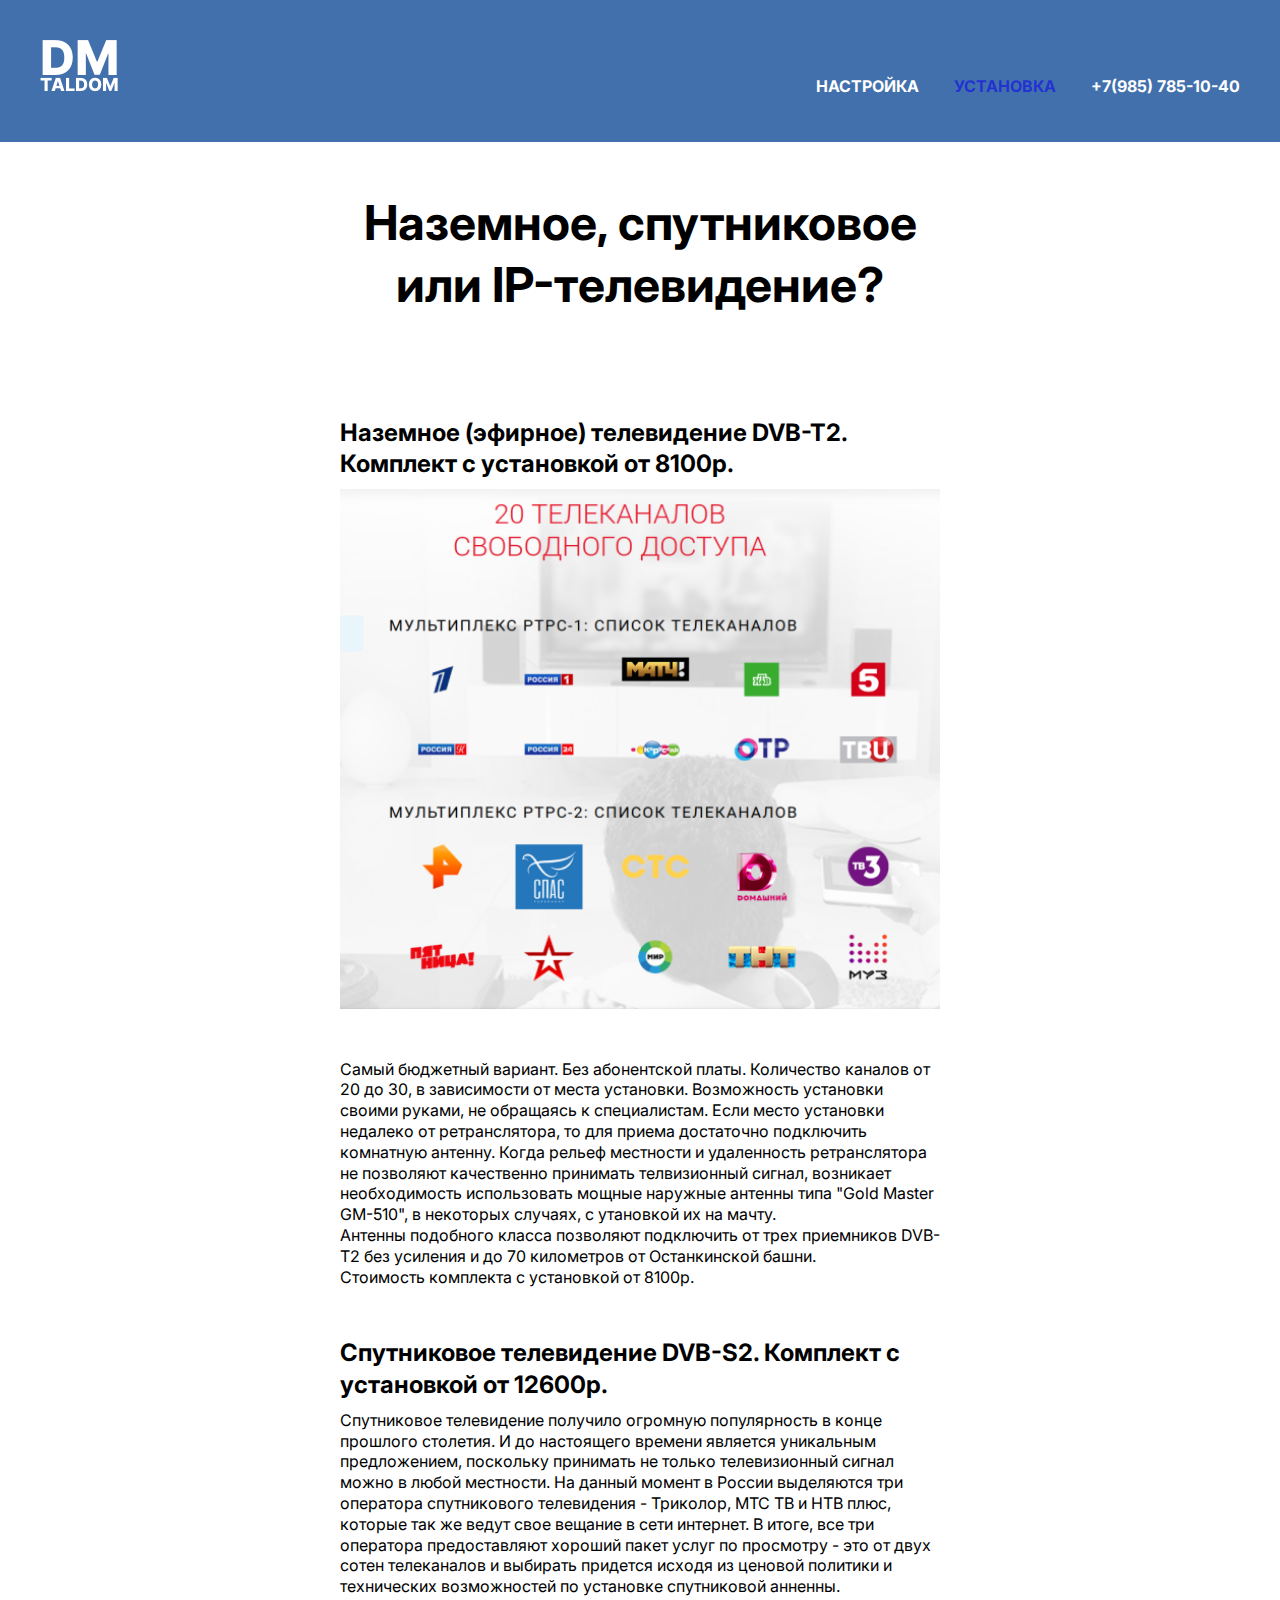
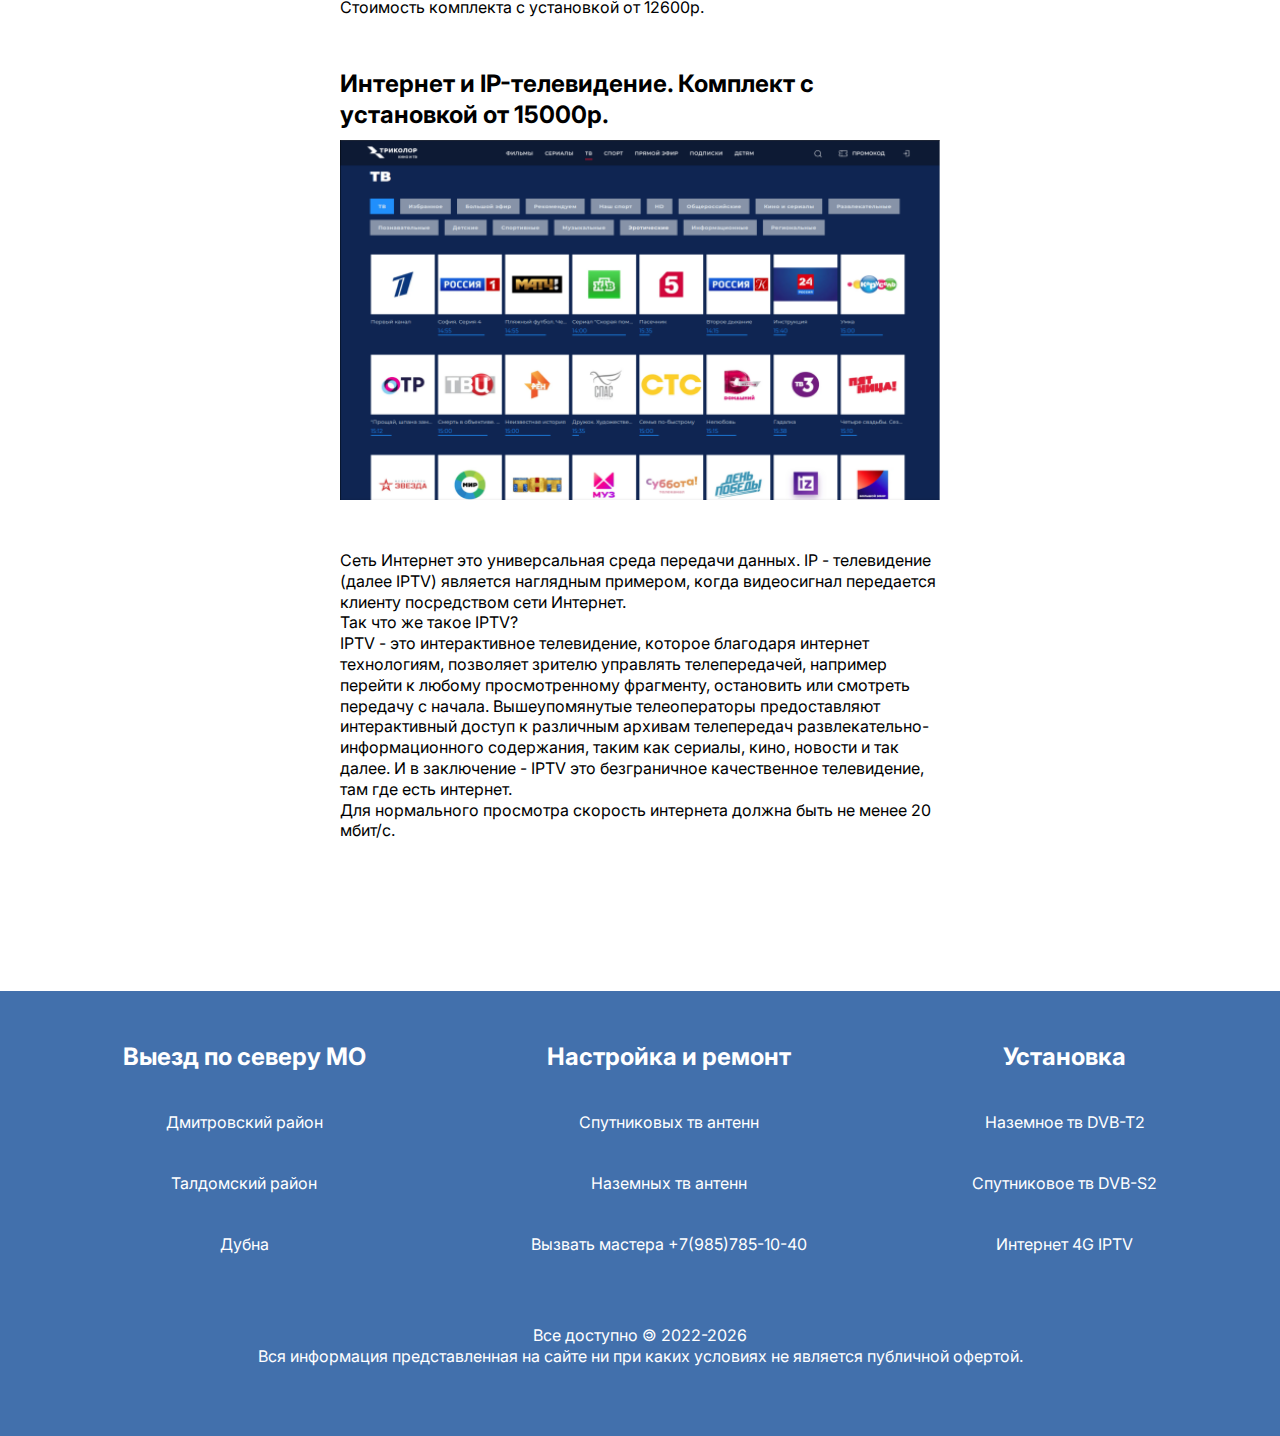
<file: _site/installation.html>
<!DOCTYPE html>
<html>
<head>
    <meta charset="UTF-8">
    <meta name="viewport" content="width=device-width, initial-scale=1">
    <link rel="preconnect" href="https://fonts.googleapis.com">
    <link rel="preconnect" href="https://fonts.gstatic.com" crossorigin>
    <link href="https://fonts.googleapis.com/css2?family=Inter:wght@400;700&display=swap&subset=cyrillic-ext" rel="stylesheet">
    <title>Установка антенн Дмитров Талдом Дубна</title>
    <meta name="description" content="Эфирное, спутниковое или IP-телевидение. Плюсы и минусы. Что выбрать?">
    <meta name="keywords" content="настройка антенн, ремонт антенн, установка антенн, нтв+, триколор, мтс, телекарта, DVB-S2, DVB-T2, LTE 4G">
    <link rel="stylesheet" href="css/style.css">
    <link rel="apple-touch-icon" sizes="180x180" href="favicon/apple-touch-icon.png">
    <link rel="icon" type="image/png" sizes="32x32" href="favicon/favicon-32x32.png">
    <link rel="icon" type="image/png" sizes="16x16" href="favicon/favicon-16x16.png">
    <link rel="manifest" href="favicon/site.webmanifest">
    <link rel="mask-icon" href="favicon/safari-pinned-tab.svg" color="#5bbad5">
    <meta name="msapplication-TileColor" content="#2b5797">
    <meta name="theme-color" content="#ffffff">
    <script type="application/ld+json">
        {
          "@context": "https://schema.org",
          "@type": "LocalBusiness",
          "name": "Настройка антенн Дмитров Талдом Дубна",
          "image": "https://dmtaldom.github.io/img/antplate590x200.png",
          "telephone": "+79857851040",
          "url": "https://dmtaldom.github.io",
          
          "address": {
            "@type": "PostalAddress",
            "addressRegion": "Московская область",
            "addressLocality": "Дмитров"
          },

          "areaServed": [
            { "@type": "City", "name": "Дмитров" },
            { "@type": "City", "name": "Талдом" },
            { "@type": "City", "name": "Дубна" },
            { "@type": "AdministrativeArea", "name": "Дмитровский городской округ" },
            { "@type": "AdministrativeArea", "name": "Талдомский городской округ" }
          ],
           
          "geo": {
            "@type": "GeoCoordinates",
            "latitude": 56.606,
            "longitude": 37.407
          },

          "openingHoursSpecification": {
            "@type": "OpeningHoursSpecification",
            "dayOfWeek": ["Monday", "Tuesday", "Wednesday", "Thursday", "Friday", "Saturday", "Sunday"],
            "opens": "09:00",
            "closes": "21:00"
          },
          "priceRange": "₽₽",
          "description": "Мастер по настройке спутниковых и наземных антенн. Выезд в Дмитров, Талдом, Дубну и районы."
        }
        </script>

</head>
<body>
    <div class="wrapper">
        <header class="header">
            <div class="container">
                <div class="header__inner">
                 <a class="logo" href="index.html">
                    <img class="logo__img" src="img/logo_dmtaldom.png" alt="dmtaldom - аббревиатура латиницей слов дмитров и талдом">
                 </a>
                  <nav class="menu">
                    <button class="menu__btn">
                        <span></span>
                        <span></span>
                        <span></span>
                    </button>
                    <ul class="menu__list">
                        <li class="menu__list-item"><a href="index.html" class="menu__list-link">Настройка</a></li>
                        <li class="menu__list-item"><a href="installation.html" class="menu__list-link menu__list-link--active">Установка</a></li>
                        
                        <li class="menu__list-item"><a href="contacts.html" class="menu__list-link">+7(985) 785-10-40</a></li>
                    </ul>
                  </nav>
                </div>
            </div>
        </header>
        <main class="main">
            <section class="own-hands">
                <div class="container">
                    <div class="own-hands__inner">
                        <h1 class="section-title">
                            Наземное, спутниковое или IP-телевидение?
                        </h1>
                        <h2 class="own__hands-title">
                            Наземное (эфирное) телевидение DVB-T2. Комплект с установкой от 8100р.
                        </h2>
                        <img class="own-hands__inner-img"src="img/free_channels590x511.png" alt="20 свободных общероссийских телеканалов">
                        <p class="own-hands__text">
                            Самый бюджетный вариант. Без абонентской платы. Количество каналов от 20 до 30, в зависимости от места установки. Возможность установки своими руками, не обращаясь к специалистам. 
                            Если место установки недалеко от ретранслятора, то для приема достаточно подключить комнатную антенну. Когда рельеф местности и удаленность ретранслятора не позволяют качественно принимать телвизионный сигнал, возникает 
                            необходимость использовать мощные наружные антенны типа "Gold Master GM-510", в некоторых случаях, с утановкой их на мачту. 
                        </p>
                        <p class="own-hands__text">
                            Антенны подобного класса позволяют подключить от трех приемников DVB-T2 без усиления и до 70 километров от Останкинской башни. 
                        </p>
                        <p class="own-hands__text">
                            Стоимость комплекта с установкой от 8100р.
                        </p>
                        <h2 class="own__hands-title">
                            Спутниковое телевидение DVB-S2. Комплект с установкой от 12600р.
                        </h2>
                        <p class="own-hands__text">
                            Спутниковое телевидение получило огромную популярность в конце прошлого столетия. И до настоящего времени является уникальным предложением, поскольку принимать не только 
                            телевизионный сигнал можно в любой местности. На данный момент в России выделяются три оператора спутникового телевидения - Триколор, МТС ТВ и НТВ плюс, которые так же 
                            ведут свое вещание в сети интернет. В итоге, все три оператора предоставляют хороший пакет услуг по просмотру - это от двух сотен телеканалов
                            и выбирать придется исходя из ценовой политики и технических возможностей по установке спутниковой анненны.
                        </p>
                        <p class="own-hands__text">
                            Стоимость комплекта с установкой от 12600р.
                        </p>
                        <h2 class="own__hands-title">
                            Интернет и IP-телевидение. Комплект с установкой от 15000р.
                        </h2>
                        <img class="own-hands__inner-img"src="img/tricolor_tv590.png" alt="Триколор ТВ в сети интернет">
                        <p class="own-hands__text">
                            Сеть Интернет это универсальная среда передачи данных. IP - телевидение (далее IPTV) является наглядным примером, когда видеосигнал передается клиенту посредством сети Интернет. 
                        </p>
                        <p class="own-hands__text">Так что же такое IPTV?</p>
                        <p class="own-hands__text">IPTV - это интерактивное телевидение, которое благодаря интернет технологиям, позволяет зрителю управлять телепередачей, например перейти к любому просмотренному 
                            фрагменту, остановить или смотреть передачу с начала. 
                            Вышеупомянутые телеоператоры предоставляют интерактивный доступ к различным архивам телепередач 
                            развлекательно-информационного содержания, таким как сериалы, кино, новости и так далее. И в заключение - IPTV это безграничное качественное телевидение, там где есть интернет.
                        </p>
                        <p class="own-hands__text">Для нормального просмотра скорость интернета должна быть не менее 20 мбит/с.</p>
                    </div>
                </div>
            </section>
        </main>
        <footer class="footer">
            <div class="container">
                <nav class="footer__menu">
                    <ul class="footer__menu-list">
                        <li class="footer__menu-item"><p class="footer__menu-title">Выезд по северу МО</p></li>
                        <li class="footer__menu-item"><a href="#" class="footer__menu-link"></a>Дмитровский район</li>
                        <li class="footer__menu-item"><a href="#" class="footer__menu-link"></a>Талдомский район</li>
                        <li class="footer__menu-item"><a href="#" class="footer__menu-link"></a>Дубна</li>
                    </ul>
                    <ul class="footer__menu-list">
                        <li class="footer__menu-item"><p class="footer__menu-title">Настройка и ремонт</p></li>
                        <li class="footer__menu-item"><a href="index.html" class="footer__menu-link">Спутниковых тв антенн</a></li>
                        <li class="footer__menu-item"><a href="index.html" class="footer__menu-link">Наземных тв антенн</a></li>
                        <li class="footer__menu-item"><a href="tel:+79857851040" class="footer__menu-link">Вызвать мастера +7(985)785-10-40</a></li>
                    </ul>
                    <ul class="footer__menu-list">
                        <li class="footer__menu-item"><p class="footer__menu-title">Установка</p></li>
                        <li class="footer__menu-item"><a href="#" class="footer__menu-link">Наземное тв DVB-T2</a></li>
                        <li class="footer__menu-item"><a href="#" class="footer__menu-link">Спутниковое тв DVB-S2</a></li>
                        <li class="footer__menu-item"><a href="#" class="footer__menu-link">Интернет 4G IPTV</a></li>
                    </ul>
                    
                </nav>
                <div class="footer__copy">
                    <p class="footer__copy-text">
                        Все доступно &#127279 2022-2026
                    </p>
                    <p class="footer__copy-text">
                        Вся информация представленная на сайте ни при каких условиях не является публичной офертой. 
                    </p>
                </div>
            </div>
            
        </footer>
        
    </div>  
    <script src="js/main.js"></script>       
        
</body>
</html>
</file>
<file: css/style.css>
html{
	box-sizing: border-box;
}
*, *::after, *::before{
	box-sizing: inherit;
	margin: 0;
	padding: 0;
}
html,
body{
	height: 100%;
}

ul{
	list-style: none;
}

a{
	text-decoration: none;
	color: inherit;
}

.section-title{
	margin-bottom: 50px;
	font-size: 48px;
	font-weight: 700;
	text-align: center;
}

.wrapper{
	min-height: 100%;
	display: flex;
	flex-direction: column;
}
.container{
	/*background-color: rgb(163, 172, 172);*/
	max-width: 1220px;
	margin: 0 auto;
	padding: 0 10px;
}

body{
	font-family: 'Inter', sans-serif;
	font-size: 16px;
	font-weight: 400;
	line-height: 1.3;
}

.header{
	background-color: rgb(66, 112, 172);
}

.header-main{
	background-color: transparent;
	position: absolute;
	z-index: 6;
	left: 0;
	right: 0;
}

.header__inner{
	padding-top: 40px;
	padding-bottom: 45px;
	display: flex;
	justify-content: space-between;
	align-items: flex-end;
}


.menu__list{
	display: flex;
	gap: 35px;
}

.menu__list-link{
	color: #fff;
	text-transform: uppercase;
	font-weight: 700;
}

.menu__list-link--active{
	color: rgba(14, 6, 235, 0.6);
}

.footer{
	background-color: rgb(66, 112, 172);
	padding: 50px 0px 50px;
	color: #fff;

}

.footer__menu{
	display: flex;
	justify-content: space-around;
	margin-bottom: 50px;
}

.footer__menu-list{
	max-width: 300px;
	text-align: center;
}

.footer__menu-title{
	font-size: 24px;
	font-weight: 700;
	padding-bottom: 20px;
}

.footer__menu-item + .footer__menu-item{
	padding-top: 20px;
	padding-bottom: 20px;
}

.footer__copy{
	min-width: 800px;
	margin: 0 auto;
	text-align: center;
	padding-bottom: 20px;
}

.main{
	flex-grow: 1;
}

.top{
	color: #fff;
	text-align: center;
	padding-top: 105px;
	padding-bottom: 50px;
	position: absolute;
	z-index: 5;
	left: 0;
	right: 0;
}

.title{
	padding-bottom: 40px;
	font-size: 72px;
	font-weight: 700;
}

.top__link{
	background-color: rgb(14, 6, 235, 0.3);
	border-radius: 5px;
	padding: 3px;
	max-width: 390px;
	display: inline-block;
	text-transform: uppercase;
	font-size: 36px;
	font-weight: 700;
	width: 100%;

}

.swiper-wrapper{
	background-color: rgba(14, 6, 235, .3);
}

.swiper-slide{
	background-repeat: no-repeat;
	block-size: cover;
	background-position: center;
	height: 100vh;
}

.swiper-pagination-bullet {
 width: 120px;
 height: 3px;
 background-color: rgb(66, 112, 172);
 border-radius: 0;
 opacity: 1;
 margin: 0 15px !important;
}

.swiper-pagination-bullets.swiper-pagination-horizontal{
	bottom: 50px;
}

.swiper-pagination-bullet-active {
 height: 6px;
 background-color: #fff;
}

.about{
	padding: 50px 0;
}

.about__list{
	display: grid;
	grid-template-columns: repeat(3, 1fr);
	gap: 60px;
	text-align: center;
}

.about__item-img{
	margin-bottom: 30px;
}

.about__item-title{
margin-bottom: 30px;
font-size: 24px;
font-weight: 700;
color: rgb(66, 112, 172);
}

.about__item-text{
	text-align: left;
}

.own-hands{
	padding-top: 50px;
	padding-bottom: 150px;
}

.own-hands__inner{
 max-width: 600px;
 margin: 0 auto;
}

.own-hands__inner-img{
	margin: 0 auto;
	padding-bottom: 50px;
	display: block;
	width: 100%;
}

.own__hands-title{
	font-size: 24px;
	font-weight: 700;
	padding-top: 50px;
	padding-bottom: 10px;
}

.own__hands-list{
	padding: 50px 0 70px;
	counter-reset: myCounter;
}

.own__hands-item{
	list-style-type: none;
	width: 390px;
	position: relative;
	margin-left: auto;
	box-sizing: content-box;
	padding: 19px 0 19px 150px;
	min-height: 63px;
}
.own__hands-link{
	text-shadow: rgb(66, 112, 172) 1px 0 10px;
}

.own__hands-item + .own__hands-item{
	margin-top: 40px;
}

.own__hands-item::before{
	counter-increment: myCounter;
	content: counter(myCounter);
	display: flex;
	justify-content: center;
	align-items: center;
	background-color: rgb(66, 112, 172);
	font-size: 48px;
	font-weight: 700;
	width: 100px;
	height: 100px;
	border-radius: 50%;
	color: #fff;
	position: absolute;
	left: 0;
	top: 0;
}

.contacts{
	padding: 100px 0 150px;
}

.contacts__title{
	margin-bottom: 20px;
}
.contacts__call{
	background-color: rgb(14, 6, 235, 0.3);
	border-radius: 5px;
	padding: 3px;
	max-width: 590px;
	display: inline-block;
	text-transform: uppercase;
	font-size: 36px;
	font-weight: 700;
}
.contacts__chat{
	background-color: rgba(6, 235, 63, 0.3);
	border-radius: 5px;
	padding: 3px;
	max-width: 590px;
	display: inline-block;
	font-size: 36px;
	font-weight: 700;
}

.contacts__text{
	text-align: center;
	font-weight: 700;
	font-size: 24px;
	margin-bottom: 50px;
	padding: 0 100px;
}

.menu__btn{
	width: 30px;
	height: 20px;
	display: flex;
	flex-direction: column;
	justify-content: space-between;
	padding: 0;
	background-color: transparent;
	cursor: pointer;
	display: none;
}

.menu__btn span{
	height: 2px;
	background-color: #fff;
	width: 100%;
}

@media (max-width: 580px){
	.menu__btn{
		display: flex;
	}
	.menu__btn,
	.logo{
		position: relative;
		z-index: 10;
	}
	.menu__list{
		position: absolute;
		z-index: 5;
		background-color: rgb(66, 112, 172);
		flex-direction: column;
		align-items: center;
		top: 0;
		left: 0;
		right: 0;
		bottom: 0;
		padding-top: 200px;
		height: 100vh;
		transform: translateY(-100%);
	}
	.menu__list.menu__list--active{
		transform: translateY(0%);
	}
	.about__list{
		grid-template-columns: repeat(1, 1fr);
	}
	.footer__copy{
		min-width: 300px;
	}
	.own__hands-item{
		width: 200px;
	}
}
</file>
<file: _site/css/style.css>
/* ========================================
   ОРИГИНАЛЬНЫЕ СТИЛИ (БЕЗ ИЗМЕНЕНИЙ)
   ORIGINAL STYLES (NO CHANGES)
   ======================================== */

html{
	box-sizing: border-box;
}
*, *::after, *::before{
	box-sizing: inherit;
	margin: 0;
	padding: 0;
}
html,
body{
	height: 100%;
}

ul{
	list-style: none;
}

a{
	text-decoration: none;
	color: inherit;
}

.section-title{
	margin-bottom: 50px;
	font-size: 48px;
	font-weight: 700;
	text-align: center;
}

.wrapper{
	min-height: 100%;
	display: flex;
	flex-direction: column;
}
.container{
	max-width: 1220px;
	margin: 0 auto;
	padding: 0 10px;
}

body{
	font-family: 'Inter', sans-serif;
	font-size: 16px;
	font-weight: 400;
	line-height: 1.3;
}

.header{
	background-color: rgb(66, 112, 172);
}

.header-main{
	background-color: transparent;
	position: absolute;
	z-index: 6;
	left: 0;
	right: 0;
}

.header__inner{
	padding-top: 40px;
	padding-bottom: 45px;
	display: flex;
	justify-content: space-between;
	align-items: flex-end;
}

.menu__list{
	display: flex;
	gap: 35px;
}

.menu__list-link{
	color: #fff;
	text-transform: uppercase;
	font-weight: 700;
}

.menu__list-link--active{
	color: rgba(14, 6, 235, 0.6);
}

.footer{
	background-color: rgb(66, 112, 172);
	padding: 50px 0px 50px;
	color: #fff;
}

.footer__menu{
	display: flex;
	justify-content: space-around;
	margin-bottom: 50px;
}

.footer__menu-list{
	max-width: 300px;
	text-align: center;
}

.footer__menu-title{
	font-size: 24px;
	font-weight: 700;
	padding-bottom: 20px;
}

.footer__menu-item + .footer__menu-item{
	padding-top: 20px;
	padding-bottom: 20px;
}

.footer__copy{
	/* ИЗМЕНЕНО: убрал min-width чтобы работало на мобильных */
	/* CHANGED: removed min-width to work on mobile */
	max-width: 800px;
	margin: 0 auto;
	text-align: center;
	padding-bottom: 20px;
}

.main{
	flex-grow: 1;
}

.top{
	color: #fff;
	text-align: center;
	padding-top: 105px;
	padding-bottom: 50px;
	position: absolute;
	z-index: 5;
	left: 0;
	right: 0;
}

.title{
	padding-bottom: 40px;
	font-size: 72px;
	font-weight: 700;
}

.top__link{
	background-color: rgb(14, 6, 235, 0.3);
	border-radius: 5px;
	padding: 3px;
	max-width: 390px;
	display: inline-block;
	text-transform: uppercase;
	font-size: 36px;
	font-weight: 700;
	width: 100%;
}

.swiper-wrapper{
	background-color: rgba(14, 6, 235, .3);
}

.swiper-slide{
	background-repeat: no-repeat;
	block-size: cover;
	background-position: center;
	height: 100vh;
}

.swiper-pagination-bullet {
	width: 120px;
	height: 3px;
	background-color: rgb(66, 112, 172);
	border-radius: 0;
	opacity: 1;
	margin: 0 15px !important;
}

.swiper-pagination-bullets.swiper-pagination-horizontal{
	bottom: 50px;
}

.swiper-pagination-bullet-active {
	height: 6px;
	background-color: #fff;
}

.about{
	padding: 50px 0;
}

.about__list{
	display: grid;
	grid-template-columns: repeat(3, 1fr);
	gap: 60px;
	text-align: center;
}

.about__item-img{
	margin-bottom: 30px;
}

.about__item-title{
	margin-bottom: 30px;
	font-size: 24px;
	font-weight: 700;
	color: rgb(66, 112, 172);
}

.about__item-text{
	text-align: left;
}

.own-hands{
	padding-top: 50px;
	padding-bottom: 150px;
}

.own-hands__inner{
	max-width: 600px;
	margin: 0 auto;
}

.own-hands__inner-img{
	margin: 0 auto;
	padding-bottom: 50px;
	display: block;
	width: 100%;
}

.own__hands-title{
	font-size: 24px;
	font-weight: 700;
	padding-top: 50px;
	padding-bottom: 10px;
}

.own__hands-list{
	padding: 50px 0 70px;
	counter-reset: myCounter;
}

.own__hands-item{
	list-style-type: none;
	width: 390px;
	position: relative;
	margin-left: auto;
	box-sizing: content-box;
	padding: 19px 0 19px 150px;
	min-height: 63px;
}

.own__hands-link{
	text-shadow: rgb(66, 112, 172) 1px 0 10px;
}

.own__hands-item + .own__hands-item{
	margin-top: 40px;
}

.own__hands-item::before{
	counter-increment: myCounter;
	content: counter(myCounter);
	display: flex;
	justify-content: center;
	align-items: center;
	background-color: rgb(66, 112, 172);
	font-size: 48px;
	font-weight: 700;
	width: 100px;
	height: 100px;
	border-radius: 50%;
	color: #fff;
	position: absolute;
	left: 0;
	top: 0;
}

.contacts{
	padding: 100px 0 150px;
}

.contacts__title{
	margin-bottom: 20px;
}

.contacts__call{
	background-color: rgb(14, 6, 235, 0.3);
	border-radius: 5px;
	padding: 3px;
	max-width: 590px;
	display: inline-block;
	text-transform: uppercase;
	font-size: 36px;
	font-weight: 700;
}

.contacts__chat{
	background-color: rgba(6, 235, 63, 0.3);
	border-radius: 5px;
	padding: 3px;
	max-width: 590px;
	display: inline-block;
	font-size: 36px;
	font-weight: 700;
}

.contacts__text{
	text-align: center;
	font-weight: 700;
	font-size: 24px;
	margin-bottom: 50px;
	padding: 0 100px;
}

.menu__btn{
	width: 30px;
	height: 20px;
	display: flex;
	flex-direction: column;
	justify-content: space-between;
	padding: 0;
	border: none; /* ДОБАВЛЕНО: убрал рамку кнопки / ADDED: removed button border */
	background-color: transparent;
	cursor: pointer;
	display: none;
}

.menu__btn span{
	height: 2px;
	background-color: #fff;
	width: 100%;
}


/* ========================================
   НОВЫЕ МЕДИА-ЗАПРОСЫ ДЛЯ ПЛАНШЕТОВ
   NEW MEDIA QUERIES FOR TABLETS
   Брейкпоинт: 768px (большинство планшетов)
   Breakpoint: 768px (most tablets)
   ======================================== */

@media (max-width: 768px){
	/* Уменьшаем заголовки для планшетов */
	/* Reduce headings for tablets */
	.section-title{
		font-size: 36px;
		margin-bottom: 30px;
	}
	
	.title{
		font-size: 48px;
		padding-bottom: 30px;
	}
	
	.top__link{
		font-size: 28px;
		max-width: 320px;
		padding: 8px;
	}
	
	/* Сетка услуг становится 2 колонки */
	/* Services grid becomes 2 columns */
	.about__list{
		grid-template-columns: repeat(2, 1fr);
		gap: 40px;
	}
	
	/* Уменьшаем отступы */
	/* Reduce paddings */
	.contacts__text{
		padding: 0 50px;
		font-size: 20px;
	}
	
	.contacts__call,
	.contacts__chat{
		font-size: 28px;
		max-width: 100%;
	}
	
	/* Пагинация слайдера */
	/* Slider pagination */
	.swiper-pagination-bullet {
		width: 80px;
		margin: 0 10px !important;
	}
	
	/* Футер в колонку */
	/* Footer to column */
	.footer__menu{
		flex-direction: column;
		gap: 30px;
		align-items: center;
	}
}


/* ========================================
   УЛУЧШЕННЫЕ МЕДИА-ЗАПРОСЫ ДЛЯ МОБИЛЬНЫХ
   IMPROVED MEDIA QUERIES FOR MOBILE
   Брейкпоинт: 580px (все смартфоны)
   Breakpoint: 580px (all smartphones)
   ======================================== */

@media (max-width: 580px){
	
	/* БУРГЕР МЕНЮ - без изменений, работает */
	/* BURGER MENU - no changes, works */
	.menu__btn{
		display: flex;
	}
	.menu__btn,
	.logo{
		position: relative;
		z-index: 10;
	}
	.menu__list{
		position: absolute;
		z-index: 5;
		background-color: rgb(66, 112, 172);
		flex-direction: column;
		align-items: center;
		top: 0;
		left: 0;
		right: 0;
		bottom: 0;
		padding-top: 200px;
		height: 100vh;
		transform: translateY(-100%);
		transition: transform 0.3s ease; /* ДОБАВЛЕНО: плавная анимация меню */
	}
	.menu__list.menu__list--active{
		transform: translateY(0%);
	}
	
	/* ЗАГОЛОВКИ - уменьшаем для мобильных */
	/* HEADINGS - reduce for mobile */
	.title{
		font-size: 32px; /* было 72px! Теперь читаемо */
		padding-bottom: 20px;
	}
	
	.section-title{
		font-size: 28px; /* было 48px */
		margin-bottom: 30px;
	}
	
	/* ВЕРХНИЙ БЛОК */
	/* TOP BLOCK */
	.top{
		padding-top: 80px; /* уменьшил отступ сверху */
		padding-bottom: 30px;
	}
	
	.top__link{
		font-size: 20px; /* было 36px - слишком большой! */
		max-width: 90%; /* адаптивная ширина вместо фиксированной */
		padding: 10px 15px;
	}
	
	/* ХЕДЕР */
	/* HEADER */
	.header__inner{
		padding-top: 20px;
		padding-bottom: 20px;
	}
	
	/* СЕТКА УСЛУГ - 1 колонка */
	/* SERVICES GRID - 1 column */
	.about__list{
		grid-template-columns: repeat(1, 1fr);
		gap: 40px;
	}
	
	.about{
		padding: 30px 0;
	}
	
	/* БЛОК "СВОИМИ РУКАМИ" */
	/* "OWN HANDS" BLOCK */
	.own-hands{
		padding-top: 30px;
		padding-bottom: 50px;
	}
	
	.own__hands-item{
		width: 100%; /* было 200px - теперь на всю ширину! */
		max-width: 350px; /* но не слишком широко */
		padding: 19px 0 19px 120px; /* уменьшил левый отступ */
		margin-left: auto;
		margin-right: auto; /* центрируем */
	}
	
	.own__hands-item::before{
		width: 80px; /* было 100px - уменьшил круг с номером */
		height: 80px;
		font-size: 36px; /* было 48px */
	}
	
	.own__hands-list{
		padding: 30px 0 40px;
	}
	
	.own__hands-title{
		font-size: 20px;
		padding-top: 30px;
	}
	
	/* КОНТАКТЫ */
	/* CONTACTS */
	.contacts{
		padding: 50px 0 80px;
	}
	
	.contacts__text{
		padding: 0 20px; /* было 100px - не влезало! */
		font-size: 18px;
		margin-bottom: 30px;
	}
	
	.contacts__call,
	.contacts__chat{
		font-size: 22px; /* было 36px - огромный! */
		max-width: 90%;
		padding: 10px 15px;
		margin: 10px auto;
		display: block; /* чтобы центрировались */
	}
	
	/* ФУТЕР */
	/* FOOTER */
	.footer{
		padding: 30px 0;
	}
	
	.footer__menu{
		flex-direction: column;
		margin-bottom: 30px;
		gap: 30px;
	}
	
	.footer__menu-title{
		font-size: 20px;
		padding-bottom: 15px;
	}
	
	.footer__copy{
		max-width: 100%; /* было min-width: 800px - не влезало! */
		padding: 0 20px;
		font-size: 14px;
	}
	
	/* СЛАЙДЕР */
	/* SLIDER */
	.swiper-pagination-bullet {
		width: 50px; /* уменьшил для мобильных */
		margin: 0 5px !important;
	}
	
	.swiper-pagination-bullets.swiper-pagination-horizontal{
		bottom: 30px;
	}
	
	/* КОНТЕЙНЕР */
	/* CONTAINER */
	.container{
		padding: 0 15px; /* увеличил боковые отступы для читаемости */
	}
}


/* ========================================
   ДОПОЛНИТЕЛЬНЫЙ БРЕЙКПОИНТ ДЛЯ ОЧЕНЬ МАЛЕНЬКИХ ЭКРАНОВ
   ADDITIONAL BREAKPOINT FOR VERY SMALL SCREENS
   Брейкпоинт: 360px (маленькие смартфоны)
   Breakpoint: 360px (small smartphones)
   ======================================== */

@media (max-width: 360px){
	.title{
		font-size: 24px;
	}
	
	.section-title{
		font-size: 22px;
	}
	
	.top__link,
	.contacts__call,
	.contacts__chat{
		font-size: 18px;
	}
	
	.own__hands-item{
		padding-left: 100px;
	}
	
	.own__hands-item::before{
		width: 70px;
		height: 70px;
		font-size: 28px;
	}
}


/* ========================================
   СПИСОК ВСЕХ ИЗМЕНЕНИЙ / LIST OF ALL CHANGES:
   ======================================== 
   
   ✅ 1. РАСШИРИЛ медиа-запросы:
      - Добавил @media (max-width: 768px) для планшетов
      - Улучшил @media (max-width: 580px) для телефонов
      - Добавил @media (max-width: 360px) для маленьких экранов
   
   ✅ 2. УМЕНЬШИЛ огромные шрифты:
      - .title: 72px → 32px (на мобильных)
      - .top__link: 36px → 20px
      - .contacts__call: 36px → 22px
      - .section-title: 48px → 28px
   
   ✅ 3. ИСПРАВИЛ фиксированные ширины:
      - .footer__copy: min-width: 800px → max-width: 100%
      - .own__hands-item: width: 200px → width: 100%, max-width: 350px
      - .top__link: max-width: 390px → max-width: 90%
   
   ✅ 4. УМЕНЬШИЛ огромные отступы:
      - .contacts__text: padding: 0 100px → padding: 0 20px
      - .container: padding: 0 10px → padding: 0 15px (для читаемости)
   
   ✅ 5. АДАПТИРОВАЛ элементы:
      - Кружки с номерами: 100px → 80px → 70px
      - Пагинация слайдера: 120px → 80px → 50px
      - Футер меню: в колонку на мобильных
   
   ✅ 6. ДОБАВИЛ плавность:
      - transition для menu__list
      - border: none для menu__btn
   
   ✅ 7. ЦЕНТРИРОВАНИЕ:
      - .own__hands-item: margin-left: auto + margin-right: auto
      - .contacts__call/.contacts__chat: display: block для центрирования
   
   ======================================== */
</file>
